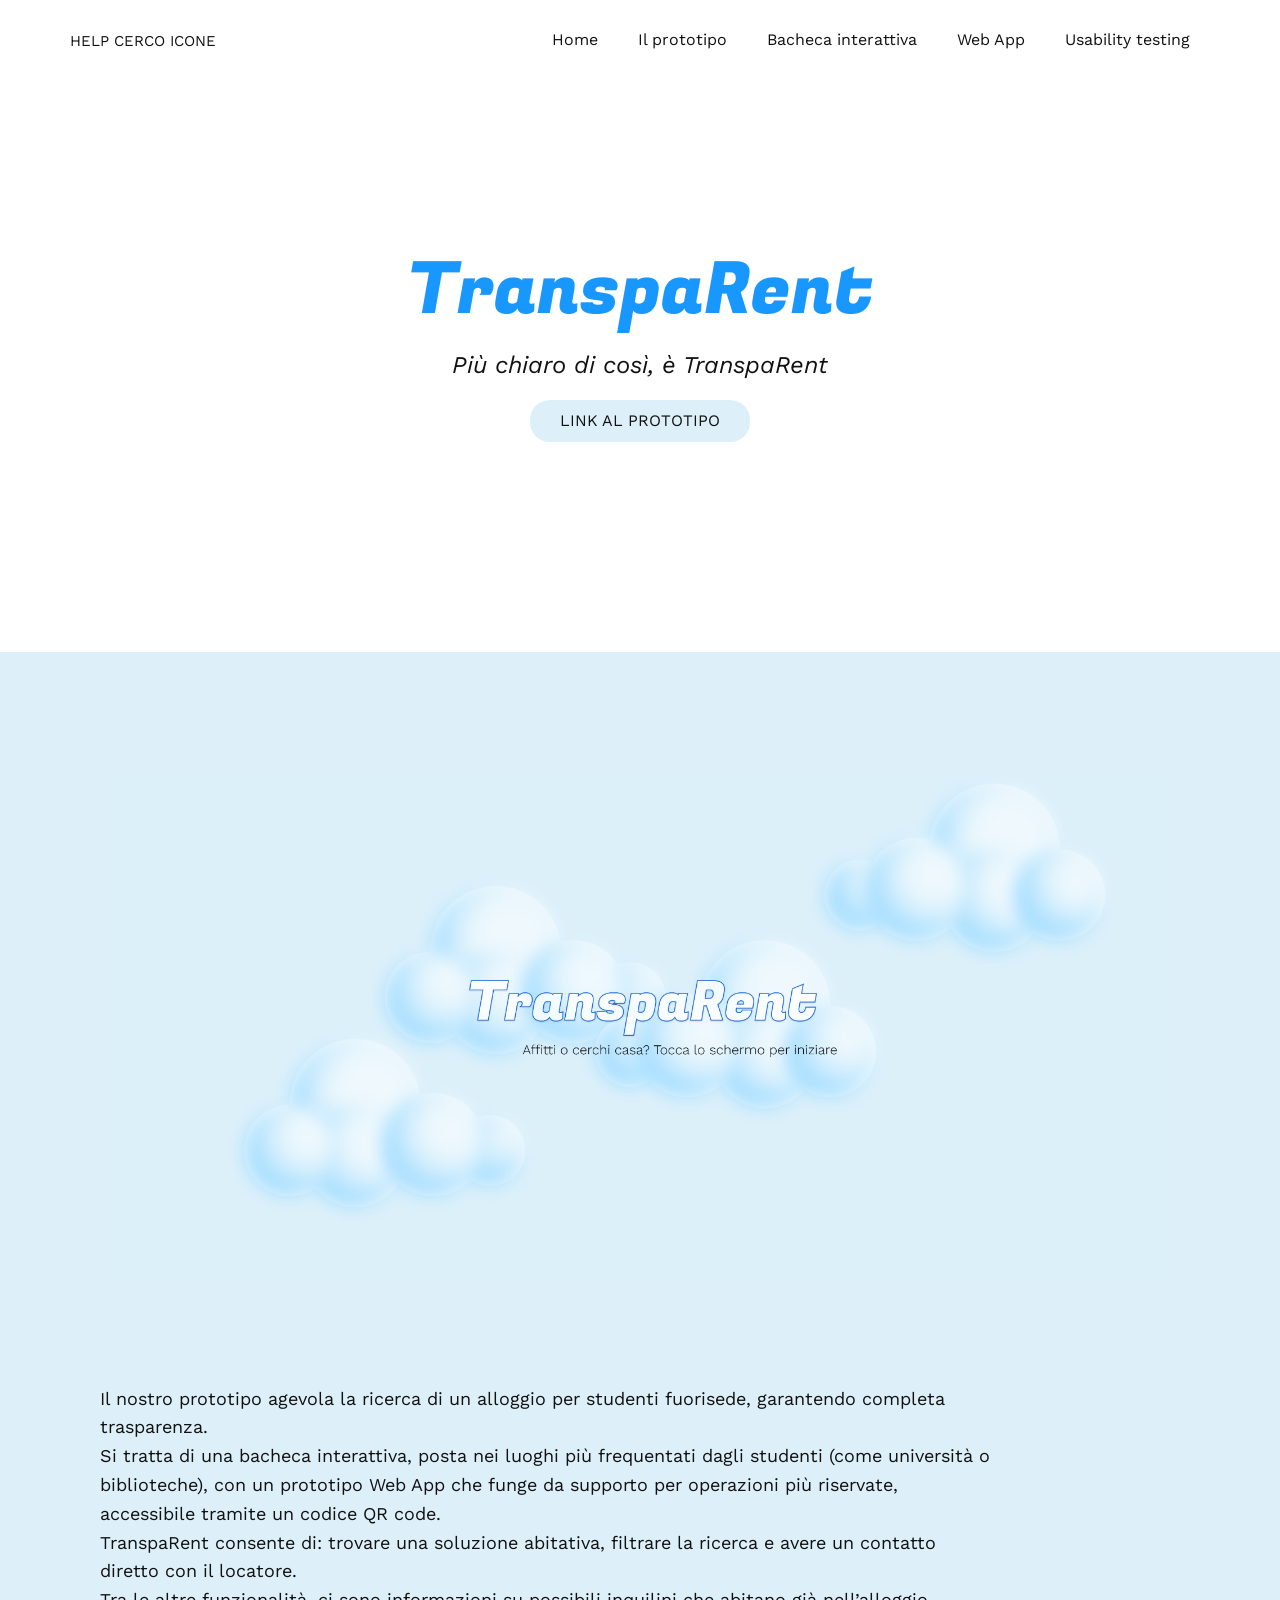
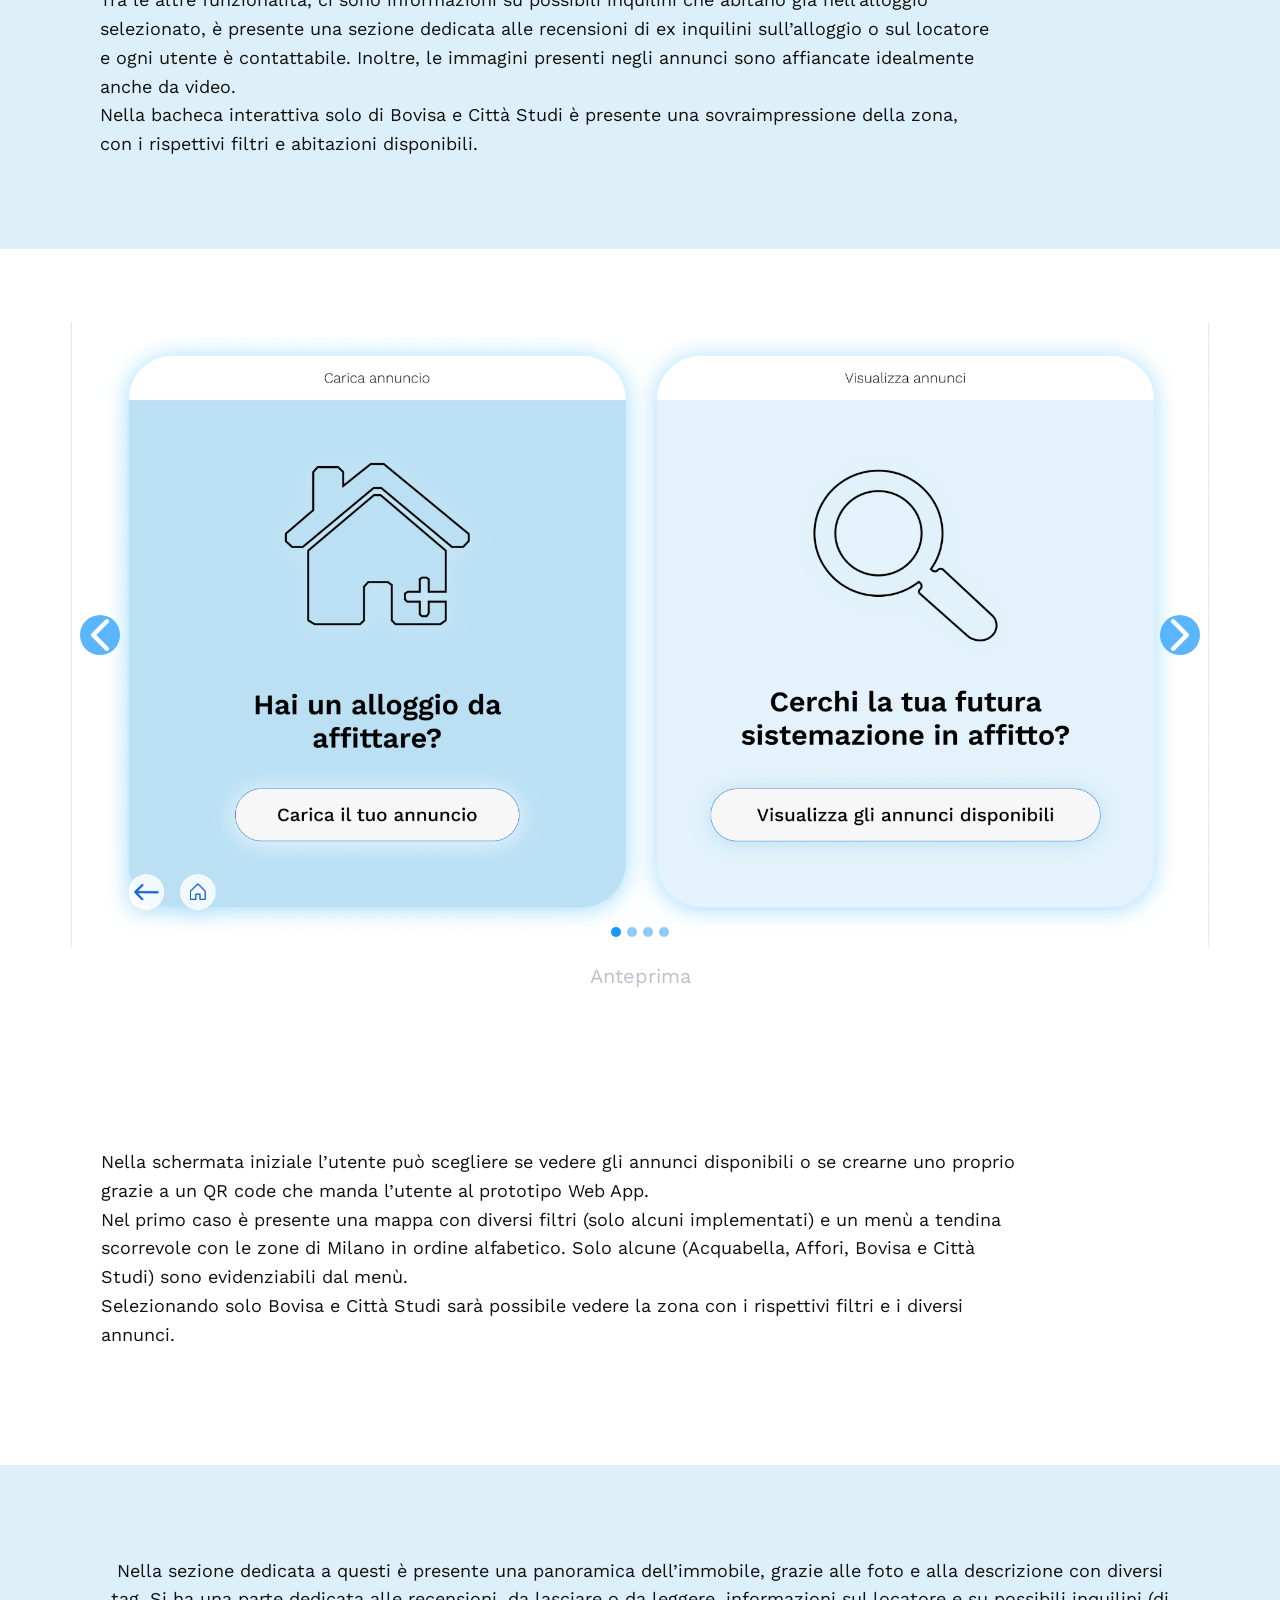
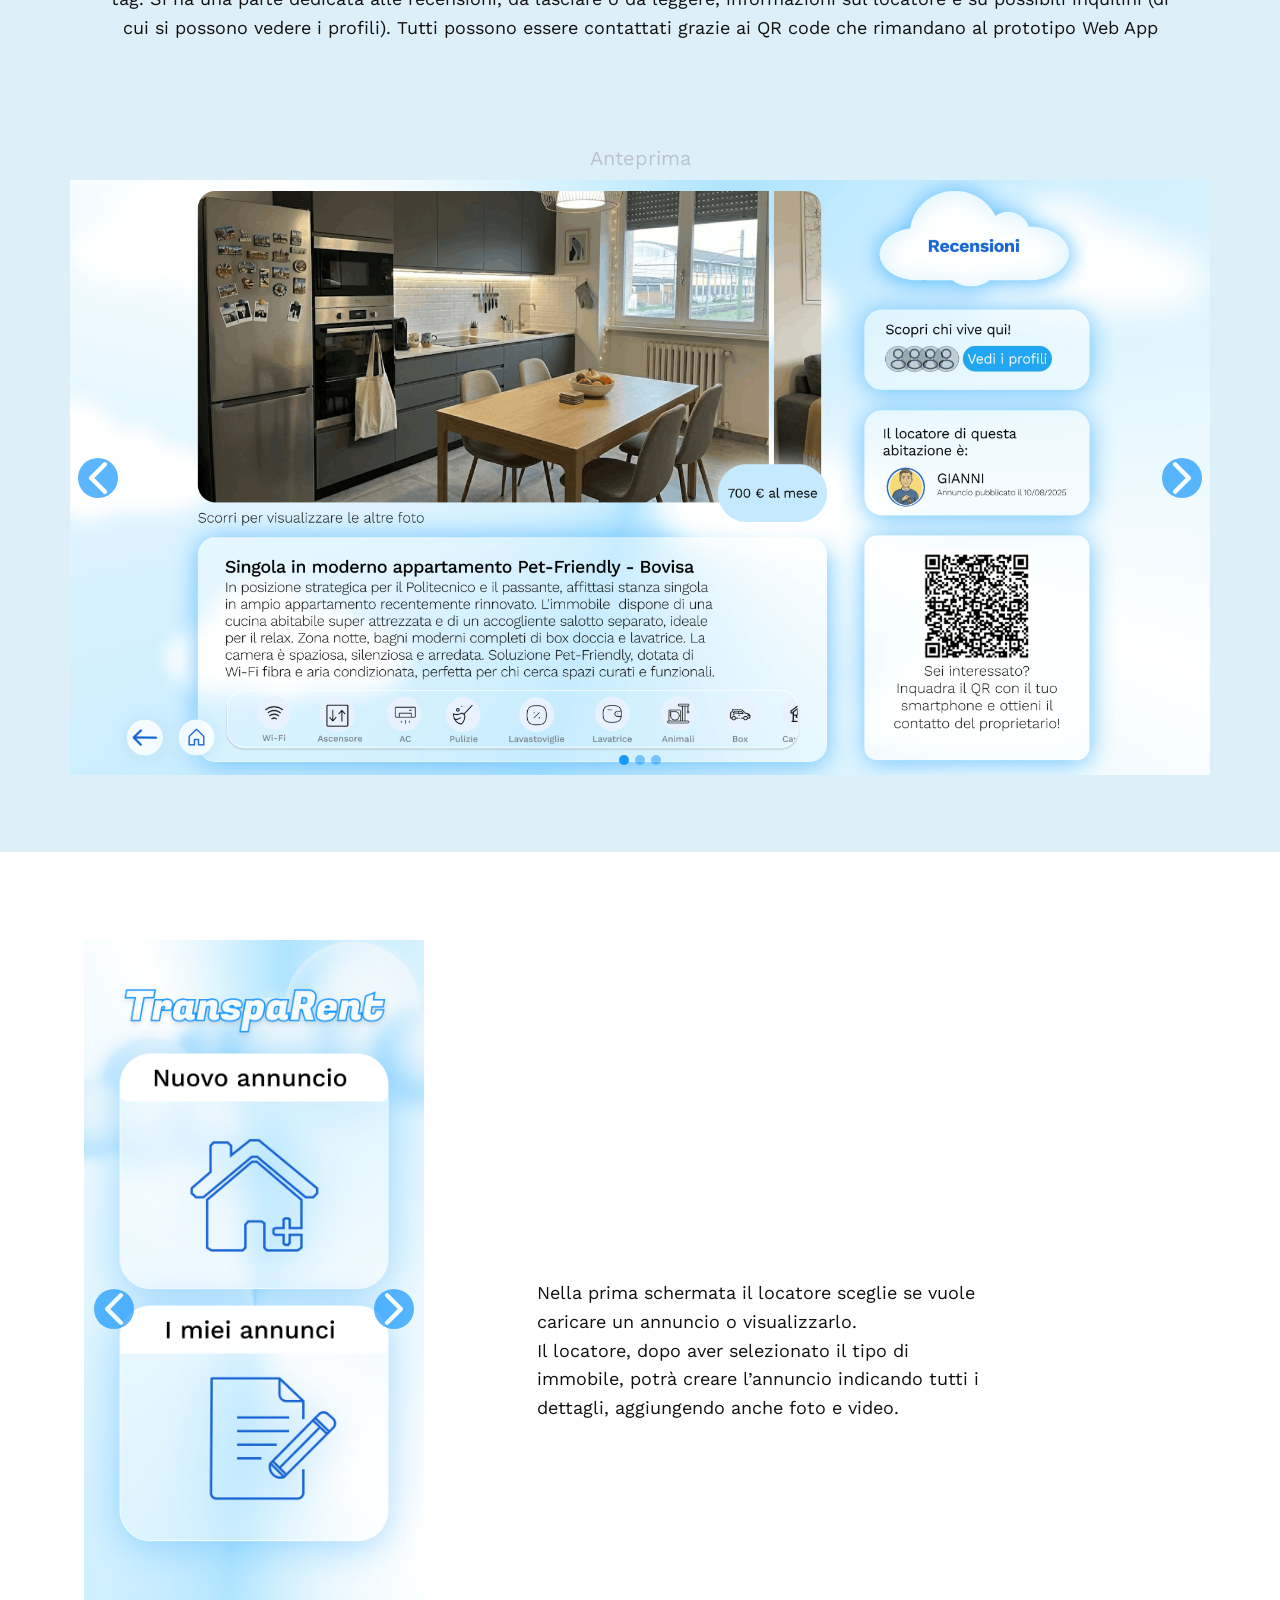
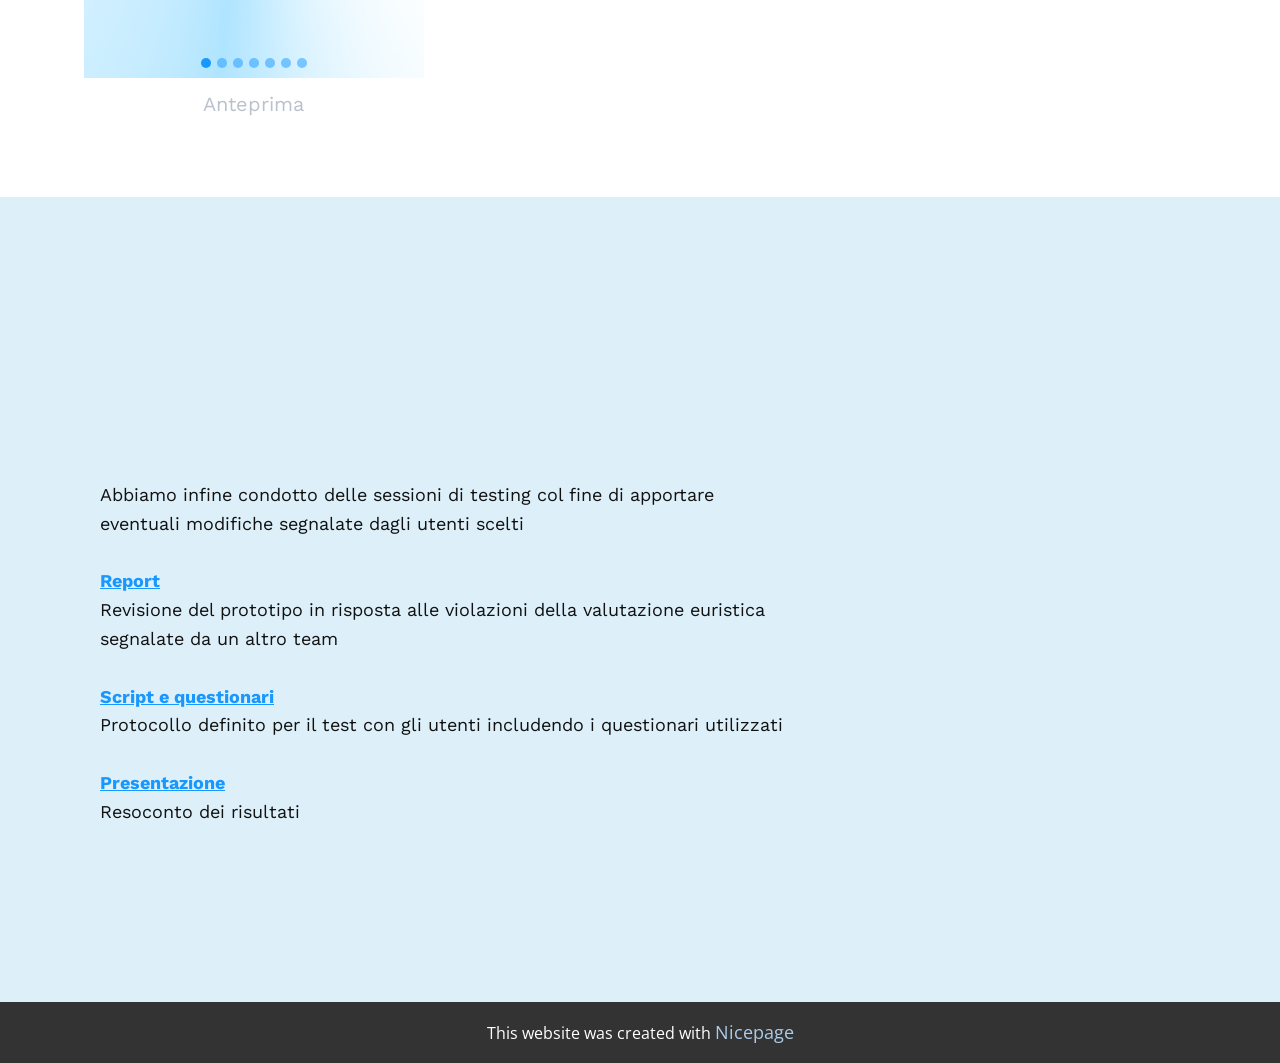
<file: docs/index.html>
<!DOCTYPE html>
<html style="font-size: 16px;" lang="it"><head>
    <meta name="viewport" content="width=device-width, initial-scale=1.0">
    <meta charset="utf-8">
    <meta name="keywords" content="lavori, Modellazione 3D, Design minimalista, Creazione di mockup, Sguardo universale, sottoscrivi">
    <meta name="description" content="">
    <title>TranspaRent</title>
    <link rel="stylesheet" href="nicepage.css" media="screen">
<link rel="stylesheet" href="index.css" media="screen">
    <script class="u-script" type="text/javascript" src="jquery.js" defer=""></script>
    <script class="u-script" type="text/javascript" src="nicepage.js" defer=""></script>
    <meta name="generator" content="Nicepage 8.1.15, nicepage.com">
    
    
    
    
    
    
    
    
    <link id="u-page-google-font" rel="stylesheet" href="https://fonts.googleapis.com/css2?display=swap&amp;family=Roboto:ital,wght@0,100;0,200;0,300;0,400;0,500;0,600;0,700;0,800;0,900;1,100;1,200;1,300;1,400;1,500;1,600;1,700;1,800;1,900&amp;family=Open+Sans:ital,wght@0,300;0,400;0,500;0,600;0,700;0,800;1,300;1,400;1,500;1,600;1,700;1,800&amp;family=Fugaz+One:wght@400&amp;family=Work+Sans:ital,wght@0,100;0,200;0,300;0,400;0,500;0,600;0,700;0,800;0,900;1,100;1,200;1,300;1,400;1,500;1,600;1,700;1,800;1,900">
    <script type="application/ld+json">{
		"@context": "http://schema.org",
		"@type": "Organization",
		"name": "WebSite6596746",
		"url": "/"
}</script>
    <meta name="theme-color" content="#478ac9">
    <meta property="og:title" content="TranspaRent">
    <meta property="og:type" content="website">
    <link rel="canonical" href="/">
  <meta data-intl-tel-input-cdn-path="intlTelInput/"></head>
  <body data-home-page="https://website6596746-2.nicepage.io/TranspaRent.html?version=8fd9baa8-0561-4793-5632-64b16de76fea" data-home-page-title="TranspaRent" data-path-to-root="./" data-include-products="false" class="u-body u-clearfix u-stick-footer u-xl-mode" data-lang="it"><header class="u-clearfix u-header u-header" id="header"><div class="u-clearfix u-sheet u-valign-middle-lg u-valign-middle-md u-valign-middle-sm u-valign-middle-xs u-sheet-1">
        <nav class="u-menu u-menu-one-level u-offcanvas u-menu-1" role="navigation" aria-label="Menu navigation">
          <div class="menu-collapse u-custom-font" style="font-size: 1rem; letter-spacing: 0px; font-family: &quot;Work Sans&quot;;">
            <a class="u-button-style u-custom-left-right-menu-spacing u-custom-padding-bottom u-custom-top-bottom-menu-spacing u-hamburger-link u-nav-link u-text-active-palette-1-base u-text-hover-palette-2-base" href="#" tabindex="-1" aria-label="Open menu" aria-controls="2deb">
              <svg class="u-svg-link" viewBox="0 0 24 24"><use xlink:href="#menu-hamburger"></use></svg>
              <svg class="u-svg-content" version="1.1" id="menu-hamburger" viewBox="0 0 16 16" x="0px" y="0px" xmlns:xlink="http://www.w3.org/1999/xlink" xmlns="http://www.w3.org/2000/svg"><g><rect y="1" width="16" height="2"></rect><rect y="7" width="16" height="2"></rect><rect y="13" width="16" height="2"></rect>
</g></svg>
            </a>
          </div>
          <div class="u-custom-menu u-nav-container">
            <ul class="u-custom-font u-nav u-unstyled u-nav-1" role="menubar"><li role="none" class="u-nav-item"><a tabindex="-1" role="menuitem" class="u-button-style u-nav-link u-text-active-palette-1-base u-text-hover-palette-2-base" href="./#sec-90e3" data-page-id="1838217487" aria-haspopup="true" style="padding: 10px 20px;">Home</a>
</li><li role="none" class="u-nav-item"><a tabindex="-1" role="menuitem" class="u-button-style u-nav-link u-text-active-palette-1-base u-text-hover-palette-2-base" href="./#sec-a655" data-page-id="1838217487" style="padding: 10px 20px;">Il prototipo</a>
</li><li role="none" class="u-nav-item"><a tabindex="-1" role="menuitem" class="u-button-style u-nav-link u-text-active-palette-1-base u-text-hover-palette-2-base" href="./#carousel_2666" data-page-id="1838217487" style="padding: 10px 20px;">Bacheca interattiva</a>
</li><li role="none" class="u-nav-item"><a tabindex="-1" role="menuitem" class="u-button-style u-nav-link u-text-active-palette-1-base u-text-hover-palette-2-base" href="./#carousel_36ff" data-page-id="1838217487" style="padding: 10px 20px;">Web App</a>
</li><li role="none" class="u-nav-item"><a tabindex="-1" role="menuitem" class="u-button-style u-nav-link u-text-active-palette-1-base u-text-hover-palette-2-base" href="./#sec-119b" data-page-id="1838217487" style="padding: 10px 20px;">Usability testing</a>
</li></ul>
          </div>
          <div class="u-custom-menu u-nav-container-collapse" id="2deb" role="region" aria-label="Menu panel">
            <div class="u-black u-container-style u-inner-container-layout u-opacity u-opacity-95 u-sidenav">
              <div class="u-inner-container-layout u-sidenav-overflow">
                <div class="u-menu-close" tabindex="-1" aria-label="Close menu"></div>
                <ul class="u-align-center u-nav u-popupmenu-items u-unstyled u-nav-2" role="menubar"><li role="none" class="u-nav-item"><a tabindex="-1" role="menuitem" class="u-button-style u-nav-link" href="./#sec-90e3" data-page-id="1838217487" aria-haspopup="true">Home</a>
</li><li role="none" class="u-nav-item"><a tabindex="-1" role="menuitem" class="u-button-style u-nav-link" href="./#sec-a655" data-page-id="1838217487">Il prototipo</a>
</li><li role="none" class="u-nav-item"><a tabindex="-1" role="menuitem" class="u-button-style u-nav-link" href="./#carousel_2666" data-page-id="1838217487">Bacheca interattiva</a>
</li><li role="none" class="u-nav-item"><a tabindex="-1" role="menuitem" class="u-button-style u-nav-link" href="./#carousel_36ff" data-page-id="1838217487">Web App</a>
</li><li role="none" class="u-nav-item"><a tabindex="-1" role="menuitem" class="u-button-style u-nav-link" href="./#sec-119b" data-page-id="1838217487">Usability testing</a>
</li></ul>
              </div>
            </div>
            <div class="u-black u-menu-overlay u-opacity u-opacity-70"></div>
          </div>
        </nav>
        <h2 class="u-align-center u-custom-font u-subtitle u-text u-text-default u-text-1">help cerco icone</h2>
      </div></header>
    <section class="u-clearfix u-section-1" id="sec-90e3">
      <div class="u-clearfix u-sheet u-valign-top-lg u-valign-top-md u-valign-top-sm u-sheet-1">
        <h1 class="u-align-center u-custom-font u-text u-text-custom-color-1 u-text-default u-text-1" data-animation-name="customAnimationIn" data-animation-duration="1500" data-animation-delay="0">TranspaRent </h1>
        <h3 class="u-align-center u-custom-font u-text u-text-default u-text-2">Più chiaro di così, è Tran<span style="font-style: italic;"></span>spaRent<br style="">
        </h3>
        <a href="https://www.figma.com/proto/wdgshOoXJNNR5etVcqwugZ/Prototipo-high?node-id=15-206&amp;p=f&amp;t=d7duZAzD6y4zZXwr-0&amp;scaling=scale-down&amp;content-scaling=fixed&amp;page-id=0%3A1" class="u-border-hover-grey-60 u-border-none u-btn u-btn-round u-button-style u-custom-color-2 u-custom-font u-radius u-btn-1" title="LINK AL PROTOTIPO" target="_blank">LINK AL PROTOTIPO</a>
      </div>
    </section>
    <section class="u-clearfix u-color-var u-section-2" id="sec-a655">
      <div class="u-clearfix u-sheet u-valign-middle-lg u-valign-middle-xl u-valign-middle-xs u-sheet-1">
        <div class="data-layout-selected u-clearfix u-expanded-width u-layout-wrap u-layout-wrap-1">
          <div class="u-layout">
            <div class="u-layout-row">
              <div class="u-container-style u-layout-cell u-size-60 u-layout-cell-1">
                <div class="u-container-layout u-valign-bottom-xl u-valign-middle-md u-valign-middle-sm u-valign-middle-xs u-container-layout-1">
                  <img class="u-expanded-width u-image u-image-default u-image-1" src="images/Schermatainiziale.png" alt="" data-image-width="1920" data-image-height="964">
                  <h2 class="u-custom-font u-text u-text-custom-color-1 u-text-default u-text-1" data-animation-name="customAnimationIn" data-animation-duration="1000" data-animation-delay="0" data-animation-direction=""> Il prototipo</h2>
                  <p class="u-custom-font u-text u-text-2"> Il nostro prototipo agevola la ricerca di un alloggio per studenti fuorisede, garantendo completa trasparenza. <br>Si tratta di una bacheca interattiva, posta nei luoghi più frequentati dagli studenti (come università o biblioteche), con un prototipo Web App che funge da supporto per operazioni più riservate, accessibile tramite un codice QR code. <br>TranspaRent consente di: trovare una soluzione abitativa, filtrare la ricerca e avere un contatto diretto con il locatore.<br>Tra le altre funzionalità, ci sono informazioni su possibili inquilini che abitano già nell’alloggio selezionato, è presente una sezione dedicata alle recensioni di ex inquilini sull’alloggio o sul locatore e ogni utente è contattabile. Inoltre, le immagini presenti negli annunci sono affiancate idealmente anche da video. <br>Nella bacheca interattiva solo di Bovisa e Città Studi è presente una sovraimpressione della zona, con i rispettivi filtri e abitazioni disponibili.&nbsp;<br>
                  </p>
                </div>
              </div>
            </div>
          </div>
        </div>
      </div>
    </section>
    <section class="u-clearfix u-section-3" id="carousel_2666">
      <div class="u-clearfix u-sheet u-sheet-1">
        <div class="data-layout-selected u-clearfix u-expanded-width u-layout-wrap u-layout-wrap-1">
          <div class="u-gutter-0 u-layout" style="">
            <div class="u-layout-col" style="">
              <div class="u-container-style u-layout-cell u-shape-rectangle u-size-60 u-layout-cell-1">
                <div class="u-container-layout u-valign-bottom-lg u-container-layout-1">
                  <div class="u-carousel u-carousel-left u-expanded-width u-gallery u-gallery-slider u-layout-carousel u-lightbox u-no-transition u-show-text-on-hover u-gallery-1" data-interval="5000" data-u-ride="carousel" id="carousel-7ebe" data-pause="hover">
                    <ol class="u-absolute-hcenter u-carousel-indicators u-carousel-indicators-1">
                      <li data-u-target="#carousel-7ebe" data-u-slide-to="0" class="u-active u-custom-color-1 u-shape-circle" style="width: 10px; height: 10px; background-image: none;"></li>
                      <li data-u-target="#carousel-7ebe" data-u-slide-to="1" class="u-custom-color-1 u-shape-circle" style="width: 10px; height: 10px; background-image: none;"></li>
                      <li data-u-target="#carousel-7ebe" data-u-slide-to="2" class="u-custom-color-1 u-shape-circle" style="width: 10px; height: 10px; background-image: none;"></li>
                      <li data-u-target="#carousel-7ebe" data-u-slide-to="3" class="u-custom-color-1 u-shape-circle" style="width: 10px; height: 10px; background-image: none;"></li>
                    </ol>
                    <div class="u-carousel-inner u-gallery-inner u-gallery-inner-1" role="listbox">
                      <div class="u-active u-carousel-item u-effect-slide-left u-gallery-item u-carousel-item-1">
                        <div class="u-back-slide" data-image-width="5136" data-image-height="2896">
                          <img class="u-back-image u-expanded" src="images/image9.png">
                        </div>
                        <div class="u-align-center u-container-layout-disabled u-over-slide u-shading u-valign-bottom u-over-slide-1"></div>
                      </div>
                      <div class="u-carousel-item u-effect-slide-left u-gallery-item u-carousel-item-2">
                        <div class="u-back-slide" data-image-width="5120" data-image-height="2880">
                          <img class="u-back-image u-expanded" src="images/85b7a700-7dc1-4297-aa25-5d23b8234fd81.png">
                        </div>
                        <div class="u-align-center u-container-layout-disabled u-over-slide u-shading u-valign-bottom u-over-slide-2"></div>
                      </div>
                      <div class="u-carousel-item u-effect-slide-left u-gallery-item u-carousel-item-3" data-image-width="852" data-image-height="475">
                        <div class="u-back-slide">
                          <img class="u-back-image u-expanded" src="images/67529780-f761-412b-9e9e-9b341187d9fd.png">
                        </div>
                        <div class="u-align-center u-over-slide u-shading u-valign-bottom u-over-slide-3"></div>
                        <style data-mode="XL" data-visited="true"></style>
                        <style data-mode="LG"></style>
                        <style data-mode="MD"></style>
                        <style data-mode="SM"></style>
                        <style data-mode="XS"></style>
                      </div>
                      <div class="u-carousel-item u-effect-slide-left u-gallery-item u-carousel-item-4" data-image-width="1920" data-image-height="1080">
                        <div class="u-back-slide" data-image-width="5120" data-image-height="2880">
                          <img class="u-back-image u-expanded" src="images/7dc27c46-7eb2-40cb-85c3-6442abc93b09.png">
                        </div>
                        <div class="u-align-center u-container-layout-disabled u-over-slide u-shading u-valign-bottom u-over-slide-4"></div>
                        <style data-mode="XL" data-visited="true"></style>
                        <style data-mode="LG" data-visited="true"></style>
                        <style data-mode="MD" data-visited="true"></style>
                        <style data-mode="SM"></style>
                        <style data-mode="XS" data-visited="true"></style>
                      </div>
                    </div>
                    <a class="u-absolute-vcenter u-carousel-control u-carousel-control-prev u-custom-color-1 u-icon-circle u-opacity u-opacity-70 u-spacing-10 u-text-white u-carousel-control-1" href="#carousel-7ebe" role="button" data-u-slide="prev"><span aria-hidden="true">
                        <svg viewBox="0 0 451.847 451.847"><path d="M97.141,225.92c0-8.095,3.091-16.192,9.259-22.366L300.689,9.27c12.359-12.359,32.397-12.359,44.751,0
c12.354,12.354,12.354,32.388,0,44.748L173.525,225.92l171.903,171.909c12.354,12.354,12.354,32.391,0,44.744
c-12.354,12.365-32.386,12.365-44.745,0l-194.29-194.281C100.226,242.115,97.141,234.018,97.141,225.92z"></path></svg></span><span class="sr-only">
                        <svg viewBox="0 0 451.847 451.847"><path d="M97.141,225.92c0-8.095,3.091-16.192,9.259-22.366L300.689,9.27c12.359-12.359,32.397-12.359,44.751,0
c12.354,12.354,12.354,32.388,0,44.748L173.525,225.92l171.903,171.909c12.354,12.354,12.354,32.391,0,44.744
c-12.354,12.365-32.386,12.365-44.745,0l-194.29-194.281C100.226,242.115,97.141,234.018,97.141,225.92z"></path></svg></span>
                    </a>
                    <a class="u-absolute-vcenter u-carousel-control u-carousel-control-next u-custom-color-1 u-icon-circle u-opacity u-opacity-70 u-spacing-10 u-text-white u-carousel-control-2" href="#carousel-7ebe" role="button" data-u-slide="next"><span aria-hidden="true">
                        <svg viewBox="0 0 451.846 451.847"><path d="M345.441,248.292L151.154,442.573c-12.359,12.365-32.397,12.365-44.75,0c-12.354-12.354-12.354-32.391,0-44.744
L278.318,225.92L106.409,54.017c-12.354-12.359-12.354-32.394,0-44.748c12.354-12.359,32.391-12.359,44.75,0l194.287,194.284
c6.177,6.18,9.262,14.271,9.262,22.366C354.708,234.018,351.617,242.115,345.441,248.292z"></path></svg></span><span class="sr-only">
                        <svg viewBox="0 0 451.846 451.847"><path d="M345.441,248.292L151.154,442.573c-12.359,12.365-32.397,12.365-44.75,0c-12.354-12.354-12.354-32.391,0-44.744
L278.318,225.92L106.409,54.017c-12.354-12.359-12.354-32.394,0-44.748c12.354-12.359,32.391-12.359,44.75,0l194.287,194.284
c6.177,6.18,9.262,14.271,9.262,22.366C354.708,234.018,351.617,242.115,345.441,248.292z"></path></svg></span>
                    </a>
                  </div>
                </div>
              </div>
            </div>
          </div>
        </div>
        <h2 class="u-custom-font u-subtitle u-text u-text-default u-text-palette-5-base u-text-1">Anteprima </h2>
        <h2 class="u-align-left u-custom-font u-text u-text-custom-color-1 u-text-default-lg u-text-default-md u-text-default-sm u-text-default-xl u-text-2" data-animation-name="customAnimationIn" data-animation-duration="2000" data-animation-delay="0"> Bacheca inter​a​​ttiva</h2>
        <p class="u-align-left u-custom-font u-text u-text-3"> Nella schermata iniziale l’utente può scegliere se vedere gli annunci disponibili o se crearne uno proprio grazie a un QR code che manda l’utente al prototipo Web App. <br>Nel primo caso è presente una mappa con diversi filtri (solo alcuni implementati) e un menù a tendina scorrevole con le zone di Milano in ordine alfabetico. Solo alcune (Acquabella, Affori, Bovisa e Città Studi) sono evidenziabili dal menù. <br>Selezionando solo Bovisa e Città Studi sarà possibile vedere la zona con i rispettivi filtri e i diversi annunci.&nbsp;<br>
        </p>
      </div>
    </section>
    <section class="u-clearfix u-custom-color-2 u-section-4" id="carousel_c6d3">
      <div class="u-clearfix u-sheet u-valign-middle-md u-sheet-1">
        <div class="data-layout-selected u-clearfix u-expanded-width u-layout-wrap u-layout-wrap-1">
          <div class="u-gutter-0 u-layout">
            <div class="u-layout-col">
              <div class="u-container-style u-layout-cell u-shape-rectangle u-size-60 u-layout-cell-1">
                <div class="u-container-layout u-valign-bottom-md u-valign-bottom-xl u-valign-top-xs u-container-layout-1">
                  <p class="u-align-center u-custom-font u-text u-text-1"> Nella sezione dedicata a questi è presente una panoramica dell’immobile, grazie alle foto e alla descrizione con diversi tag. Si ha una parte dedicata alle recensioni, da lasciare o da leggere, informazioni sul locatore e su possibili inquilini (di cui si possono vedere i profili). Tutti possono essere contattati grazie ai QR code che rimandano al prototipo Web App</p>
                  <h2 class="u-custom-font u-subtitle u-text u-text-default-xl u-text-palette-5-base u-text-2">Anteprima </h2>
                  <div class="u-carousel u-expanded-width u-gallery u-gallery-slider u-layout-carousel u-lightbox u-no-transition u-show-text-on-hover u-gallery-1" data-interval="5000" data-u-ride="carousel" id="carousel-ad40">
                    <ol class="u-absolute-hcenter u-carousel-indicators u-carousel-indicators-1">
                      <li data-u-target="#carousel-ad40" data-u-slide-to="0" class="u-active u-custom-color-1 u-shape-circle" style="width: 10px; height: 10px;"></li>
                      <li data-u-target="#carousel-ad40" data-u-slide-to="1" class="u-custom-color-1 u-shape-circle" style="width: 10px; height: 10px;"></li>
                      <li data-u-target="#carousel-ad40" data-u-slide-to="2" class="u-custom-color-1 u-shape-circle" style="width: 10px; height: 10px;"></li>
                    </ol>
                    <div class="u-carousel-inner u-gallery-inner u-gallery-inner-1" role="listbox">
                      <div class="u-active u-carousel-item u-effect-fade u-gallery-item u-carousel-item-1">
                        <div class="u-back-slide" data-image-width="5120" data-image-height="2880">
                          <img class="u-back-image u-expanded" src="images/14148253-36ec-4dcd-a15f-167c034a0b0f.png">
                        </div>
                        <div class="u-align-center u-over-slide u-shading u-valign-bottom u-over-slide-1"></div>
                      </div>
                      <div class="u-carousel-item u-effect-fade u-gallery-item u-carousel-item-2" data-image-width="1920" data-image-height="1080">
                        <div class="u-back-slide" data-image-width="5120" data-image-height="2880">
                          <img class="u-back-image u-expanded" src="images/aadc697b-9b2e-47d0-b85e-6f1046089417.png">
                        </div>
                        <div class="u-align-center u-over-slide u-shading u-valign-bottom u-over-slide-2"></div>
                        <style data-mode="XL" data-visited="true"></style>
                        <style data-mode="LG" data-visited="true"></style>
                        <style data-mode="MD" data-visited="true"></style>
                        <style data-mode="SM" data-visited="true"></style>
                        <style data-mode="XS" data-visited="true"></style>
                      </div>
                      <div class="u-carousel-item u-effect-fade u-gallery-item u-carousel-item-3">
                        <div class="u-back-slide" data-image-width="5120" data-image-height="2880">
                          <img class="u-back-image u-expanded" src="images/5a013624-7774-4ab6-806c-aaf9547b67fb.png">
                        </div>
                        <div class="u-align-center u-over-slide u-shading u-valign-bottom u-over-slide-3"></div>
                      </div>
                    </div>
                    <a class="u-absolute-vcenter u-carousel-control u-carousel-control-prev u-custom-color-1 u-icon-circle u-opacity u-opacity-70 u-spacing-10 u-text-white u-carousel-control-1" href="#carousel-ad40" role="button" data-u-slide="prev"><span aria-hidden="true">
                        <svg viewBox="0 0 451.847 451.847"><path d="M97.141,225.92c0-8.095,3.091-16.192,9.259-22.366L300.689,9.27c12.359-12.359,32.397-12.359,44.751,0
c12.354,12.354,12.354,32.388,0,44.748L173.525,225.92l171.903,171.909c12.354,12.354,12.354,32.391,0,44.744
c-12.354,12.365-32.386,12.365-44.745,0l-194.29-194.281C100.226,242.115,97.141,234.018,97.141,225.92z"></path></svg></span><span class="sr-only">
                        <svg viewBox="0 0 451.847 451.847"><path d="M97.141,225.92c0-8.095,3.091-16.192,9.259-22.366L300.689,9.27c12.359-12.359,32.397-12.359,44.751,0
c12.354,12.354,12.354,32.388,0,44.748L173.525,225.92l171.903,171.909c12.354,12.354,12.354,32.391,0,44.744
c-12.354,12.365-32.386,12.365-44.745,0l-194.29-194.281C100.226,242.115,97.141,234.018,97.141,225.92z"></path></svg></span>
                    </a>
                    <a class="u-absolute-vcenter u-carousel-control u-carousel-control-next u-custom-color-1 u-icon-circle u-opacity u-opacity-70 u-spacing-10 u-text-white u-carousel-control-2" href="#carousel-ad40" role="button" data-u-slide="next"><span aria-hidden="true">
                        <svg viewBox="0 0 451.846 451.847"><path d="M345.441,248.292L151.154,442.573c-12.359,12.365-32.397,12.365-44.75,0c-12.354-12.354-12.354-32.391,0-44.744
L278.318,225.92L106.409,54.017c-12.354-12.359-12.354-32.394,0-44.748c12.354-12.359,32.391-12.359,44.75,0l194.287,194.284
c6.177,6.18,9.262,14.271,9.262,22.366C354.708,234.018,351.617,242.115,345.441,248.292z"></path></svg></span><span class="sr-only">
                        <svg viewBox="0 0 451.846 451.847"><path d="M345.441,248.292L151.154,442.573c-12.359,12.365-32.397,12.365-44.75,0c-12.354-12.354-12.354-32.391,0-44.744
L278.318,225.92L106.409,54.017c-12.354-12.359-12.354-32.394,0-44.748c12.354-12.359,32.391-12.359,44.75,0l194.287,194.284
c6.177,6.18,9.262,14.271,9.262,22.366C354.708,234.018,351.617,242.115,345.441,248.292z"></path></svg></span>
                    </a>
                  </div>
                </div>
              </div>
            </div>
          </div>
        </div>
      </div>
    </section>
    <section class="u-clearfix u-section-5" id="carousel_36ff">
      <div class="u-clearfix u-sheet u-sheet-1">
        <div class="data-layout-selected u-clearfix u-expanded-width-lg u-expanded-width-sm u-expanded-width-xl u-expanded-width-xs u-layout-wrap u-layout-wrap-1">
          <div class="u-layout">
            <div class="u-layout-row">
              <div class="u-container-style u-layout-cell u-size-20 u-layout-cell-1">
                <div class="u-container-layout u-valign-bottom-lg u-valign-top-xs u-container-layout-1">
                  <h2 class="u-custom-font u-subtitle u-text u-text-default u-text-palette-5-base u-text-1">Anteprima </h2>
                </div>
              </div>
              <div class="u-container-style u-layout-cell u-size-40 u-layout-cell-2">
                <div class="u-container-layout u-container-layout-2">
                  <h2 class="u-align-left u-custom-font u-text u-text-custom-color-1 u-text-default-xl u-text-2" data-animation-name="customAnimationIn" data-animation-duration="2000" data-animation-delay="0">Web App </h2>
                  <p class="u-align-left u-custom-font u-text u-text-3"> Nella prima schermata il locatore sceglie se vuole caricare un annuncio o visualizzarlo. <br>Il locatore, dopo aver selezionato il tipo di immobile, potrà creare l’annuncio indicando tutti i dettagli, aggiungendo anche foto e video.<br>
                  </p>
                </div>
              </div>
            </div>
          </div>
        </div>
        <div class="custom-expanded u-carousel u-gallery u-gallery-slider u-layout-carousel u-lightbox u-no-transition u-show-text-on-hover u-gallery-1" data-interval="5000" data-u-ride="carousel" id="carousel-1925">
          <ol class="u-absolute-hcenter u-carousel-indicators u-carousel-indicators-1">
            <li data-u-target="#carousel-1925" data-u-slide-to="0" class="u-active u-custom-color-1 u-shape-circle" style="width: 10px; height: 10px;"></li>
            <li data-u-target="#carousel-1925" data-u-slide-to="1" class="u-custom-color-1 u-shape-circle" style="width: 10px; height: 10px;"></li>
            <li data-u-target="#carousel-1925" data-u-slide-to="2" class="u-custom-color-1 u-shape-circle" style="width: 10px; height: 10px;"></li>
            <li data-u-target="#carousel-1925" data-u-slide-to="3" class="u-custom-color-1 u-shape-circle" style="width: 10px; height: 10px;"></li>
            <li data-u-target="#carousel-1925" data-u-slide-to="4" class="u-custom-color-1 u-shape-circle" style="width: 10px; height: 10px;"></li>
            <li data-u-target="#carousel-1925" data-u-slide-to="5" class="u-custom-color-1 u-shape-circle" style="width: 10px; height: 10px;"></li>
            <li data-u-target="#carousel-1925" data-u-slide-to="6" class="u-custom-color-1 u-shape-circle" style="width: 10px; height: 10px;"></li>
          </ol>
          <div class="u-carousel-inner u-gallery-inner u-gallery-inner-1" role="listbox">
            <div class="u-active u-carousel-item u-effect-fade u-gallery-item u-carousel-item-1">
              <div class="u-back-slide" data-image-width="786" data-image-height="1704">
                <img class="u-back-image u-expanded" src="images/7e14dc70-dc03-446e-82f5-58f47d8c14bc.png">
              </div>
              <div class="u-align-center u-over-slide u-shading u-valign-bottom u-over-slide-1"></div>
            </div>
            <div class="u-carousel-item u-effect-fade u-gallery-item u-carousel-item-2" data-image-width="786" data-image-height="1704">
              <div class="u-back-slide" data-image-width="786" data-image-height="1704">
                <img class="u-back-image u-expanded" src="images/0c75f48c-43f3-4d1a-a942-57ab9d9fe6a2.png">
              </div>
              <div class="u-align-center u-over-slide u-shading u-valign-bottom u-over-slide-2"></div>
              <style data-mode="XL"></style>
              <style data-mode="LG"></style>
              <style data-mode="MD"></style>
              <style data-mode="SM"></style>
              <style data-mode="XS"></style>
            </div>
            <div class="u-carousel-item u-effect-fade u-gallery-item u-carousel-item-3" data-image-width="786" data-image-height="2700">
              <div class="u-back-slide" data-image-width="786" data-image-height="2242">
                <img class="u-back-image u-expanded" src="images/329ccd59-0964-4713-9e42-409b2c518131.png">
              </div>
              <div class="u-align-center u-over-slide u-shading u-valign-bottom u-over-slide-3"></div>
              <style data-mode="XL"></style>
              <style data-mode="LG" data-visited="true"></style>
              <style data-mode="MD" data-visited="true"></style>
              <style data-mode="SM" data-visited="true"></style>
              <style data-mode="XS" data-visited="true"></style>
            </div>
            <div class="u-carousel-item u-effect-fade u-gallery-item u-carousel-item-4" data-image-width="786" data-image-height="1704">
              <div class="u-back-slide" data-image-width="786" data-image-height="1704">
                <img class="u-back-image u-expanded" src="images/1c3c5167-8f4f-40b8-844d-4116aa997227.png">
              </div>
              <div class="u-align-center u-over-slide u-shading u-valign-bottom u-over-slide-4"></div>
              <style data-mode="XL"></style>
              <style data-mode="LG" data-visited="true"></style>
              <style data-mode="MD" data-visited="true"></style>
              <style data-mode="SM" data-visited="true"></style>
              <style data-mode="XS" data-visited="true"></style>
            </div>
            <div class="u-carousel-item u-effect-fade u-gallery-item u-carousel-item-5" data-image-width="786" data-image-height="1704">
              <div class="u-back-slide">
                <img class="u-back-image u-expanded" src="images/0f5061bf-565c-439c-a4ae-7267f10a944f.png">
              </div>
              <div class="u-align-center u-over-slide u-shading u-valign-bottom u-over-slide-5"></div>
              <style data-mode="XL"></style>
              <style data-mode="LG"></style>
              <style data-mode="MD"></style>
              <style data-mode="SM"></style>
              <style data-mode="XS"></style>
            </div>
            <div class="u-carousel-item u-effect-fade u-gallery-item u-carousel-item-6" data-image-width="786" data-image-height="1704">
              <div class="u-back-slide">
                <img class="u-back-image u-expanded" src="images/8ed63581-a8e6-429f-82a7-c533ecfa514e.png">
              </div>
              <div class="u-align-center u-over-slide u-shading u-valign-bottom u-over-slide-6"></div>
              <style data-mode="XL"></style>
              <style data-mode="LG"></style>
              <style data-mode="MD"></style>
              <style data-mode="SM"></style>
              <style data-mode="XS"></style>
            </div>
            <div class="u-carousel-item u-effect-fade u-gallery-item u-carousel-item-7" data-image-width="786" data-image-height="1706">
              <div class="u-back-slide">
                <img class="u-back-image u-expanded" src="images/3937a5a7-4747-4e3d-bea3-52fde821496b.png">
              </div>
              <div class="u-align-center u-over-slide u-shading u-valign-bottom u-over-slide-7"></div>
              <style data-mode="XL"></style>
              <style data-mode="LG"></style>
              <style data-mode="MD"></style>
              <style data-mode="SM"></style>
              <style data-mode="XS"></style>
            </div>
          </div>
          <a class="u-absolute-vcenter u-carousel-control u-carousel-control-prev u-custom-color-1 u-icon-circle u-opacity u-opacity-70 u-spacing-10 u-text-white u-carousel-control-1" href="#carousel-1925" role="button" data-u-slide="prev"><span aria-hidden="true">
              <svg viewBox="0 0 451.847 451.847"><path d="M97.141,225.92c0-8.095,3.091-16.192,9.259-22.366L300.689,9.27c12.359-12.359,32.397-12.359,44.751,0
c12.354,12.354,12.354,32.388,0,44.748L173.525,225.92l171.903,171.909c12.354,12.354,12.354,32.391,0,44.744
c-12.354,12.365-32.386,12.365-44.745,0l-194.29-194.281C100.226,242.115,97.141,234.018,97.141,225.92z"></path></svg></span><span class="sr-only">
              <svg viewBox="0 0 451.847 451.847"><path d="M97.141,225.92c0-8.095,3.091-16.192,9.259-22.366L300.689,9.27c12.359-12.359,32.397-12.359,44.751,0
c12.354,12.354,12.354,32.388,0,44.748L173.525,225.92l171.903,171.909c12.354,12.354,12.354,32.391,0,44.744
c-12.354,12.365-32.386,12.365-44.745,0l-194.29-194.281C100.226,242.115,97.141,234.018,97.141,225.92z"></path></svg></span>
          </a>
          <a class="u-absolute-vcenter u-carousel-control u-carousel-control-next u-custom-color-1 u-icon-circle u-opacity u-opacity-70 u-spacing-10 u-text-white u-carousel-control-2" href="#carousel-1925" role="button" data-u-slide="next"><span aria-hidden="true">
              <svg viewBox="0 0 451.846 451.847"><path d="M345.441,248.292L151.154,442.573c-12.359,12.365-32.397,12.365-44.75,0c-12.354-12.354-12.354-32.391,0-44.744
L278.318,225.92L106.409,54.017c-12.354-12.359-12.354-32.394,0-44.748c12.354-12.359,32.391-12.359,44.75,0l194.287,194.284
c6.177,6.18,9.262,14.271,9.262,22.366C354.708,234.018,351.617,242.115,345.441,248.292z"></path></svg></span><span class="sr-only">
              <svg viewBox="0 0 451.846 451.847"><path d="M345.441,248.292L151.154,442.573c-12.359,12.365-32.397,12.365-44.75,0c-12.354-12.354-12.354-32.391,0-44.744
L278.318,225.92L106.409,54.017c-12.354-12.359-12.354-32.394,0-44.748c12.354-12.359,32.391-12.359,44.75,0l194.287,194.284
c6.177,6.18,9.262,14.271,9.262,22.366C354.708,234.018,351.617,242.115,345.441,248.292z"></path></svg></span>
          </a>
        </div>
      </div>
    </section>
    <section class="u-clearfix u-color-var u-section-6" id="sec-119b">
      <div class="u-clearfix u-sheet u-valign-middle-lg u-valign-middle-md u-valign-middle-xl u-sheet-1">
        <div class="data-layout-selected u-clearfix u-expanded-width u-layout-wrap u-layout-wrap-1">
          <div class="u-layout">
            <div class="u-layout-row">
              <div class="u-container-style u-layout-cell u-size-60 u-layout-cell-1">
                <div class="u-container-layout u-valign-middle-xs u-container-layout-1">
                  <h2 class="u-custom-font u-text u-text-custom-color-1 u-text-default u-text-1" data-animation-name="customAnimationIn" data-animation-duration="1000" data-animation-delay="0" data-animation-direction=""> Usability testing</h2>
                  <p class="u-custom-font u-text u-text-2">Abbiamo infine condotto delle sessioni di testing col fine di apportare eventuali modifiche segnalate dagli utenti scelti<br>
                    <br><span class="u-text-custom-color-1" style="font-weight: 700;">
                      <a href="files/Revisionedelprototiposullabasedellavalutazioneeuristica.pdf" class="u-active-none u-border-none u-btn u-button-link u-button-style u-file-link u-hover-none u-none u-text-custom-color-1 u-btn-1" target="_blank">Report</a></span>
                    <br>Revisione del prototipo in risposta alle violazioni della valutazione euristica segnalate da un altro team<br>
                    <br>
                    <a href="https://drive.google.com/drive/folders/13OOyv9r5d3N94wZjC90BSftB_qrS1_Yw?usp=sharing" class="u-active-none u-border-none u-btn u-button-link u-button-style u-hover-none u-none u-text-custom-color-1 u-btn-2" target="_blank"><span class="u-text-custom-color-1" style="font-weight: 700;">Script e questionari</span><span style="text-decoration: underline !important;">
                        <br></span>
                    </a>Protocollo definito per il test con gli utenti includendo i questionari utilizzati<br>
                    <br><span class="u-text-custom-color-1" style="font-weight: 700;">
                      <a href="files/Presentazioneusertesting.pdf" class="u-active-none u-border-none u-btn u-button-link u-button-style u-file-link u-hover-none u-none u-text-custom-color-1 u-btn-3" target="_blank">Presentazione</a></span>
                    <br>Resoconto dei risultati<br>
                    <br>
                    <br>
                    <br>&nbsp;<br>
                  </p>
                </div>
              </div>
            </div>
          </div>
        </div>
      </div>
    </section>
    
    
    
    
    <section class="u-backlink u-clearfix u-grey-80"> This website was created with <a href="https://nicepage.com">Nicepage</a>
    </section>
  
</body></html>
</file>
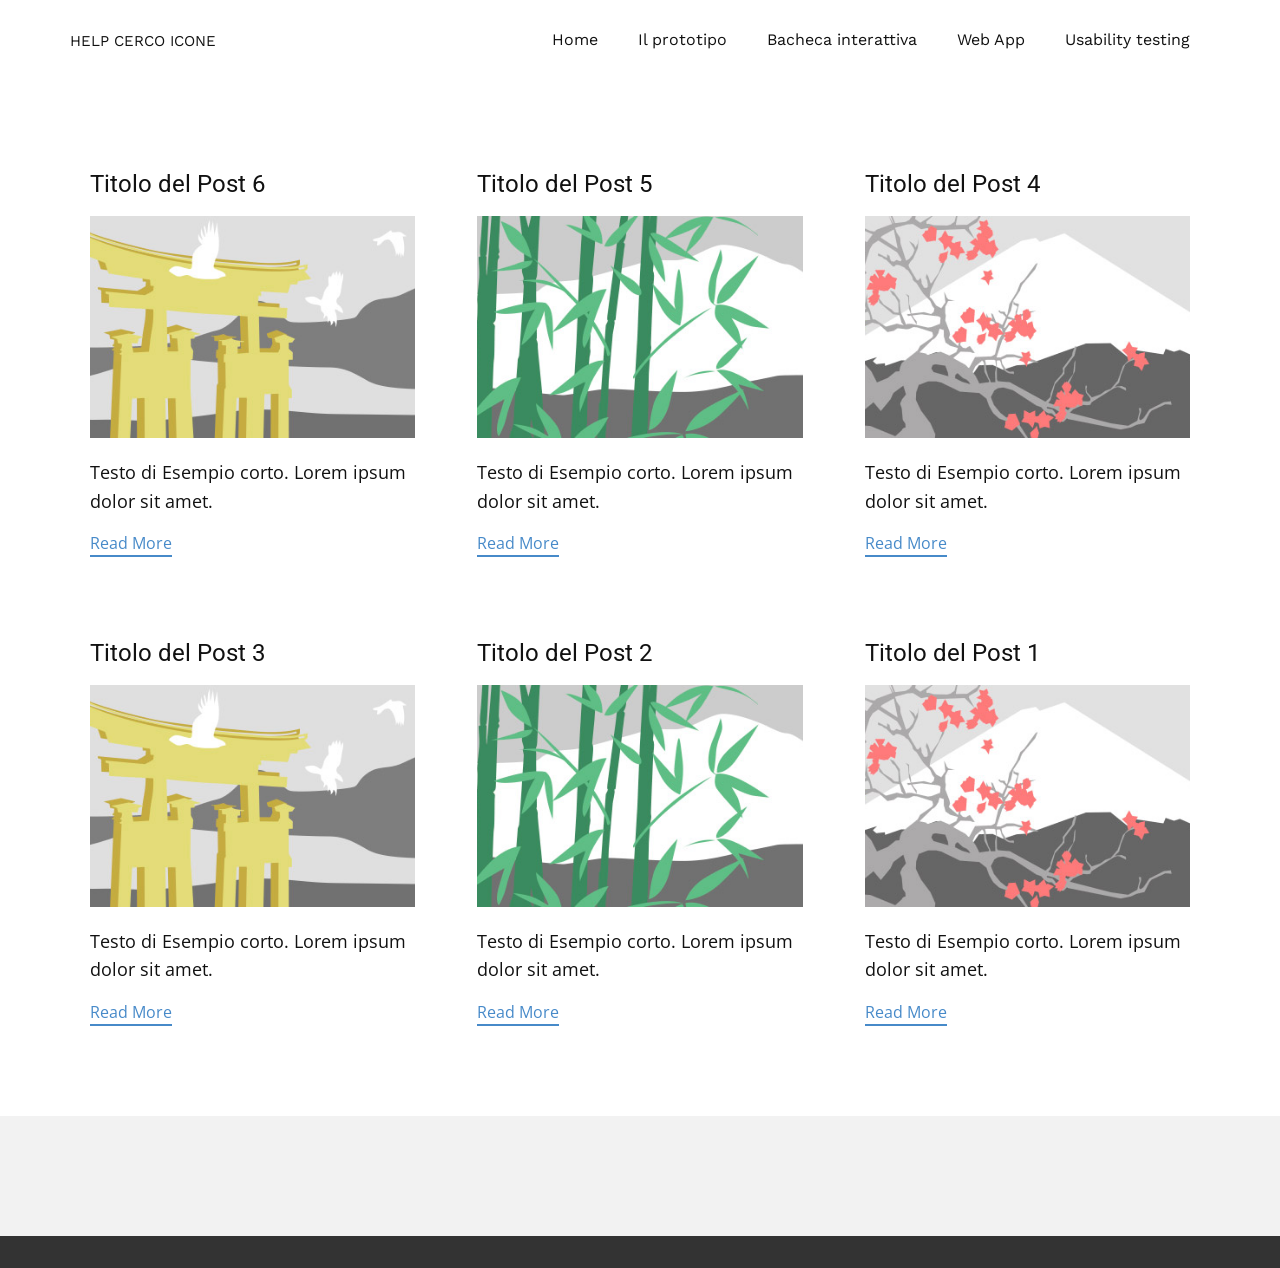
<file: docs/blog/blog.html>
<!DOCTYPE html>
<html style="font-size: 16px;" lang="it"><head>
    <meta name="viewport" content="width=device-width, initial-scale=1.0">
    <meta charset="utf-8">
    <meta name="keywords" content="help cerco icone">
    <meta name="description" content="">
    <title>Blog</title>
    <link rel="stylesheet" href="../nicepage.css" media="screen">
<link rel="stylesheet" href="../Blog-Template.css" media="screen">
    <script class="u-script" type="text/javascript" src="../jquery.js" defer=""></script>
    <script class="u-script" type="text/javascript" src="../nicepage.js" defer=""></script>
    <meta name="generator" content="Nicepage 8.1.15, nicepage.com">
    
    
    
    <link id="u-page-google-font" rel="stylesheet" href="https://fonts.googleapis.com/css2?display=swap&amp;family=Roboto:ital,wght@0,100;0,200;0,300;0,400;0,500;0,600;0,700;0,800;0,900;1,100;1,200;1,300;1,400;1,500;1,600;1,700;1,800;1,900&amp;family=Open+Sans:ital,wght@0,300;0,400;0,500;0,600;0,700;0,800;1,300;1,400;1,500;1,600;1,700;1,800&amp;family=Work+Sans:ital,wght@0,100;0,200;0,300;0,400;0,500;0,600;0,700;0,800;0,900;1,100;1,200;1,300;1,400;1,500;1,600;1,700;1,800;1,900">
    <script type="application/ld+json">{
		"@context": "http://schema.org",
		"@type": "Organization",
		"name": "WebSite6596746"
}</script>
    <meta name="theme-color" content="#478ac9">
  <meta data-intl-tel-input-cdn-path="intlTelInput/"></head>
  <body data-path-to-root="../" data-include-products="false" class="u-body u-clearfix u-xl-mode" data-lang="it"><header class="u-clearfix u-header u-header" id="header"><div class="u-clearfix u-sheet u-valign-middle-lg u-valign-middle-md u-valign-middle-sm u-valign-middle-xs u-sheet-1">
        <nav class="u-menu u-menu-one-level u-offcanvas u-menu-1" role="navigation" aria-label="Menu navigation">
          <div class="menu-collapse u-custom-font" style="font-size: 1rem; letter-spacing: 0px; font-family: &quot;Work Sans&quot;;">
            <a class="u-button-style u-custom-left-right-menu-spacing u-custom-padding-bottom u-custom-top-bottom-menu-spacing u-hamburger-link u-nav-link u-text-active-palette-1-base u-text-hover-palette-2-base" href="#" tabindex="-1" aria-label="Open menu" aria-controls="2deb">
              <svg class="u-svg-link" viewBox="0 0 24 24"><use xlink:href="#menu-hamburger"></use></svg>
              <svg class="u-svg-content" version="1.1" id="menu-hamburger" viewBox="0 0 16 16" x="0px" y="0px" xmlns:xlink="http://www.w3.org/1999/xlink" xmlns="http://www.w3.org/2000/svg"><g><rect y="1" width="16" height="2"></rect><rect y="7" width="16" height="2"></rect><rect y="13" width="16" height="2"></rect>
</g></svg>
            </a>
          </div>
          <div class="u-custom-menu u-nav-container">
            <ul class="u-custom-font u-nav u-unstyled u-nav-1" role="menubar"><li role="none" class="u-nav-item"><a tabindex="-1" role="menuitem" class="u-button-style u-nav-link u-text-active-palette-1-base u-text-hover-palette-2-base" href="../#sec-90e3" data-page-id="1838217487" aria-haspopup="true" style="padding: 10px 20px;">Home</a>
</li><li role="none" class="u-nav-item"><a tabindex="-1" role="menuitem" class="u-button-style u-nav-link u-text-active-palette-1-base u-text-hover-palette-2-base" href="../#sec-a655" data-page-id="1838217487" style="padding: 10px 20px;">Il prototipo</a>
</li><li role="none" class="u-nav-item"><a tabindex="-1" role="menuitem" class="u-button-style u-nav-link u-text-active-palette-1-base u-text-hover-palette-2-base" href="../#carousel_2666" data-page-id="1838217487" style="padding: 10px 20px;">Bacheca interattiva</a>
</li><li role="none" class="u-nav-item"><a tabindex="-1" role="menuitem" class="u-button-style u-nav-link u-text-active-palette-1-base u-text-hover-palette-2-base" href="../#carousel_36ff" data-page-id="1838217487" style="padding: 10px 20px;">Web App</a>
</li><li role="none" class="u-nav-item"><a tabindex="-1" role="menuitem" class="u-button-style u-nav-link u-text-active-palette-1-base u-text-hover-palette-2-base" href="../#sec-119b" data-page-id="1838217487" style="padding: 10px 20px;">Usability testing</a>
</li></ul>
          </div>
          <div class="u-custom-menu u-nav-container-collapse" id="2deb" role="region" aria-label="Menu panel">
            <div class="u-black u-container-style u-inner-container-layout u-opacity u-opacity-95 u-sidenav">
              <div class="u-inner-container-layout u-sidenav-overflow">
                <div class="u-menu-close" tabindex="-1" aria-label="Close menu"></div>
                <ul class="u-align-center u-nav u-popupmenu-items u-unstyled u-nav-2" role="menubar"><li role="none" class="u-nav-item"><a tabindex="-1" role="menuitem" class="u-button-style u-nav-link" href="../#sec-90e3" data-page-id="1838217487" aria-haspopup="true">Home</a>
</li><li role="none" class="u-nav-item"><a tabindex="-1" role="menuitem" class="u-button-style u-nav-link" href="../#sec-a655" data-page-id="1838217487">Il prototipo</a>
</li><li role="none" class="u-nav-item"><a tabindex="-1" role="menuitem" class="u-button-style u-nav-link" href="../#carousel_2666" data-page-id="1838217487">Bacheca interattiva</a>
</li><li role="none" class="u-nav-item"><a tabindex="-1" role="menuitem" class="u-button-style u-nav-link" href="../#carousel_36ff" data-page-id="1838217487">Web App</a>
</li><li role="none" class="u-nav-item"><a tabindex="-1" role="menuitem" class="u-button-style u-nav-link" href="../#sec-119b" data-page-id="1838217487">Usability testing</a>
</li></ul>
              </div>
            </div>
            <div class="u-black u-menu-overlay u-opacity u-opacity-70"></div>
          </div>
        </nav>
        <h2 class="u-align-center u-custom-font u-subtitle u-text u-text-default u-text-1">help cerco icone</h2>
      </div></header>
    <section class="u-clearfix u-section-1" id="block-1">
      <div class="u-clearfix u-sheet u-valign-middle u-sheet-1"><!--blog--><!--blog_options_json--><!--{"type":"Recent","source":"","tags":"","count":""}--><!--/blog_options_json-->
        <div class="u-blog u-expanded-width u-blog-1" data-site-sorting-prop="created" data-site-sorting-order="desc" data-blog-id="blog-1">
          <div class="u-list-control"></div>
          <div class="u-repeater u-repeater-1"><!--blog_post-->
            <div class="u-blog-post u-container-style u-repeater-item u-white u-repeater-item-1">
              <div class="u-container-layout u-similar-container u-valign-top u-container-layout-1"><!--blog_post_header-->
                <h4 class="u-blog-control u-text u-text-1">
                  <a class="u-post-header-link" href="../blog/post-5.html">Titolo del Post 6</a>
                </h4><!--/blog_post_header--><!--blog_post_image-->
                <img alt="" class="u-blog-control u-expanded-width u-image u-image-default u-image-1" src="../images/8ad73f3c.jpeg" data-href="../blog/post-5.html"><!--/blog_post_image--><!--blog_post_content-->
                <div class="u-blog-control u-post-content u-text u-text-2 fr-view">Testo di Esempio corto. Lorem ipsum dolor sit amet.</div><!--/blog_post_content--><!--blog_post_readmore-->
                <a href="../blog/post-5.html" class="u-blog-control u-border-2 u-border-no-left u-border-no-right u-border-no-top u-border-palette-1-base u-btn u-btn-rectangle u-button-style u-none u-btn-1"><!--blog_post_readmore_content--><!--options_json--><!--{"content":"Read More","defaultValue":"Leggi Tutto"}--><!--/options_json-->Read More<!--/blog_post_readmore_content--></a><!--/blog_post_readmore-->
              </div>
            </div><div class="u-blog-post u-container-style u-repeater-item u-video-cover u-white">
              <div class="u-container-layout u-similar-container u-valign-top u-container-layout-2"><!--blog_post_header-->
                <h4 class="u-blog-control u-text u-text-3">
                  <a class="u-post-header-link" href="../blog/post-4.html">Titolo del Post 5</a>
                </h4><!--/blog_post_header--><!--blog_post_image-->
                <img alt="" class="u-blog-control u-expanded-width u-image u-image-default u-image-2" src="../images/68f64b9d.jpeg" data-href="../blog/post-4.html"><!--/blog_post_image--><!--blog_post_content-->
                <div class="u-blog-control u-post-content u-text u-text-4 fr-view">Testo di Esempio corto. Lorem ipsum dolor sit amet.</div><!--/blog_post_content--><!--blog_post_readmore-->
                <a href="../blog/post-4.html" class="u-blog-control u-border-2 u-border-no-left u-border-no-right u-border-no-top u-border-palette-1-base u-btn u-btn-rectangle u-button-style u-none u-btn-2"><!--blog_post_readmore_content--><!--options_json--><!--{"content":"Read More","defaultValue":"Leggi Tutto"}--><!--/options_json-->Read More<!--/blog_post_readmore_content--></a><!--/blog_post_readmore-->
              </div>
            </div><div class="u-blog-post u-container-style u-repeater-item u-video-cover u-white">
              <div class="u-container-layout u-similar-container u-valign-top u-container-layout-3"><!--blog_post_header-->
                <h4 class="u-blog-control u-text u-text-5">
                  <a class="u-post-header-link" href="../blog/post-3.html">Titolo del Post 4</a>
                </h4><!--/blog_post_header--><!--blog_post_image-->
                <img alt="" class="u-blog-control u-expanded-width u-image u-image-default u-image-3" src="../images/0fd3416c.jpeg" data-href="../blog/post-3.html"><!--/blog_post_image--><!--blog_post_content-->
                <div class="u-blog-control u-post-content u-text u-text-6 fr-view">Testo di Esempio corto. Lorem ipsum dolor sit amet.</div><!--/blog_post_content--><!--blog_post_readmore-->
                <a href="../blog/post-3.html" class="u-blog-control u-border-2 u-border-no-left u-border-no-right u-border-no-top u-border-palette-1-base u-btn u-btn-rectangle u-button-style u-none u-btn-3"><!--blog_post_readmore_content--><!--options_json--><!--{"content":"Read More","defaultValue":"Leggi Tutto"}--><!--/options_json-->Read More<!--/blog_post_readmore_content--></a><!--/blog_post_readmore-->
              </div>
            </div><div class="u-blog-post u-container-style u-repeater-item u-white u-repeater-item-1">
              <div class="u-container-layout u-similar-container u-valign-top u-container-layout-1"><!--blog_post_header-->
                <h4 class="u-blog-control u-text u-text-1">
                  <a class="u-post-header-link" href="../blog/post-2.html">Titolo del Post 3</a>
                </h4><!--/blog_post_header--><!--blog_post_image-->
                <img alt="" class="u-blog-control u-expanded-width u-image u-image-default u-image-1" src="../images/8ad73f3c.jpeg" data-href="../blog/post-2.html"><!--/blog_post_image--><!--blog_post_content-->
                <div class="u-blog-control u-post-content u-text u-text-2 fr-view">Testo di Esempio corto. Lorem ipsum dolor sit amet.</div><!--/blog_post_content--><!--blog_post_readmore-->
                <a href="../blog/post-2.html" class="u-blog-control u-border-2 u-border-no-left u-border-no-right u-border-no-top u-border-palette-1-base u-btn u-btn-rectangle u-button-style u-none u-btn-1"><!--blog_post_readmore_content--><!--options_json--><!--{"content":"Read More","defaultValue":"Leggi Tutto"}--><!--/options_json-->Read More<!--/blog_post_readmore_content--></a><!--/blog_post_readmore-->
              </div>
            </div><div class="u-blog-post u-container-style u-repeater-item u-video-cover u-white">
              <div class="u-container-layout u-similar-container u-valign-top u-container-layout-2"><!--blog_post_header-->
                <h4 class="u-blog-control u-text u-text-3">
                  <a class="u-post-header-link" href="../blog/post-1.html">Titolo del Post 2</a>
                </h4><!--/blog_post_header--><!--blog_post_image-->
                <img alt="" class="u-blog-control u-expanded-width u-image u-image-default u-image-2" src="../images/68f64b9d.jpeg" data-href="../blog/post-1.html"><!--/blog_post_image--><!--blog_post_content-->
                <div class="u-blog-control u-post-content u-text u-text-4 fr-view">Testo di Esempio corto. Lorem ipsum dolor sit amet.</div><!--/blog_post_content--><!--blog_post_readmore-->
                <a href="../blog/post-1.html" class="u-blog-control u-border-2 u-border-no-left u-border-no-right u-border-no-top u-border-palette-1-base u-btn u-btn-rectangle u-button-style u-none u-btn-2"><!--blog_post_readmore_content--><!--options_json--><!--{"content":"Read More","defaultValue":"Leggi Tutto"}--><!--/options_json-->Read More<!--/blog_post_readmore_content--></a><!--/blog_post_readmore-->
              </div>
            </div><div class="u-blog-post u-container-style u-repeater-item u-video-cover u-white">
              <div class="u-container-layout u-similar-container u-valign-top u-container-layout-3"><!--blog_post_header-->
                <h4 class="u-blog-control u-text u-text-5">
                  <a class="u-post-header-link" href="../blog/post.html">Titolo del Post 1</a>
                </h4><!--/blog_post_header--><!--blog_post_image-->
                <img alt="" class="u-blog-control u-expanded-width u-image u-image-default u-image-3" src="../images/0fd3416c.jpeg" data-href="../blog/post.html"><!--/blog_post_image--><!--blog_post_content-->
                <div class="u-blog-control u-post-content u-text u-text-6 fr-view">Testo di Esempio corto. Lorem ipsum dolor sit amet.</div><!--/blog_post_content--><!--blog_post_readmore-->
                <a href="../blog/post.html" class="u-blog-control u-border-2 u-border-no-left u-border-no-right u-border-no-top u-border-palette-1-base u-btn u-btn-rectangle u-button-style u-none u-btn-3"><!--blog_post_readmore_content--><!--options_json--><!--{"content":"Read More","defaultValue":"Leggi Tutto"}--><!--/options_json-->Read More<!--/blog_post_readmore_content--></a><!--/blog_post_readmore-->
              </div>
            </div><!--/blog_post--><!--blog_post-->
            <!--/blog_post--><!--blog_post-->
            <!--/blog_post-->
          </div>
          <div class="u-list-control"></div>
        </div><!--/blog-->
      </div>
    </section>
    
    
    
    <footer class="u-align-center u-clearfix u-container-align-center u-footer u-grey-5 u-footer" id="footer"><div class="u-clearfix u-sheet u-sheet-1"></div></footer>
    <section class="u-backlink u-clearfix u-grey-80"></section>
  
</body></html>
</file>
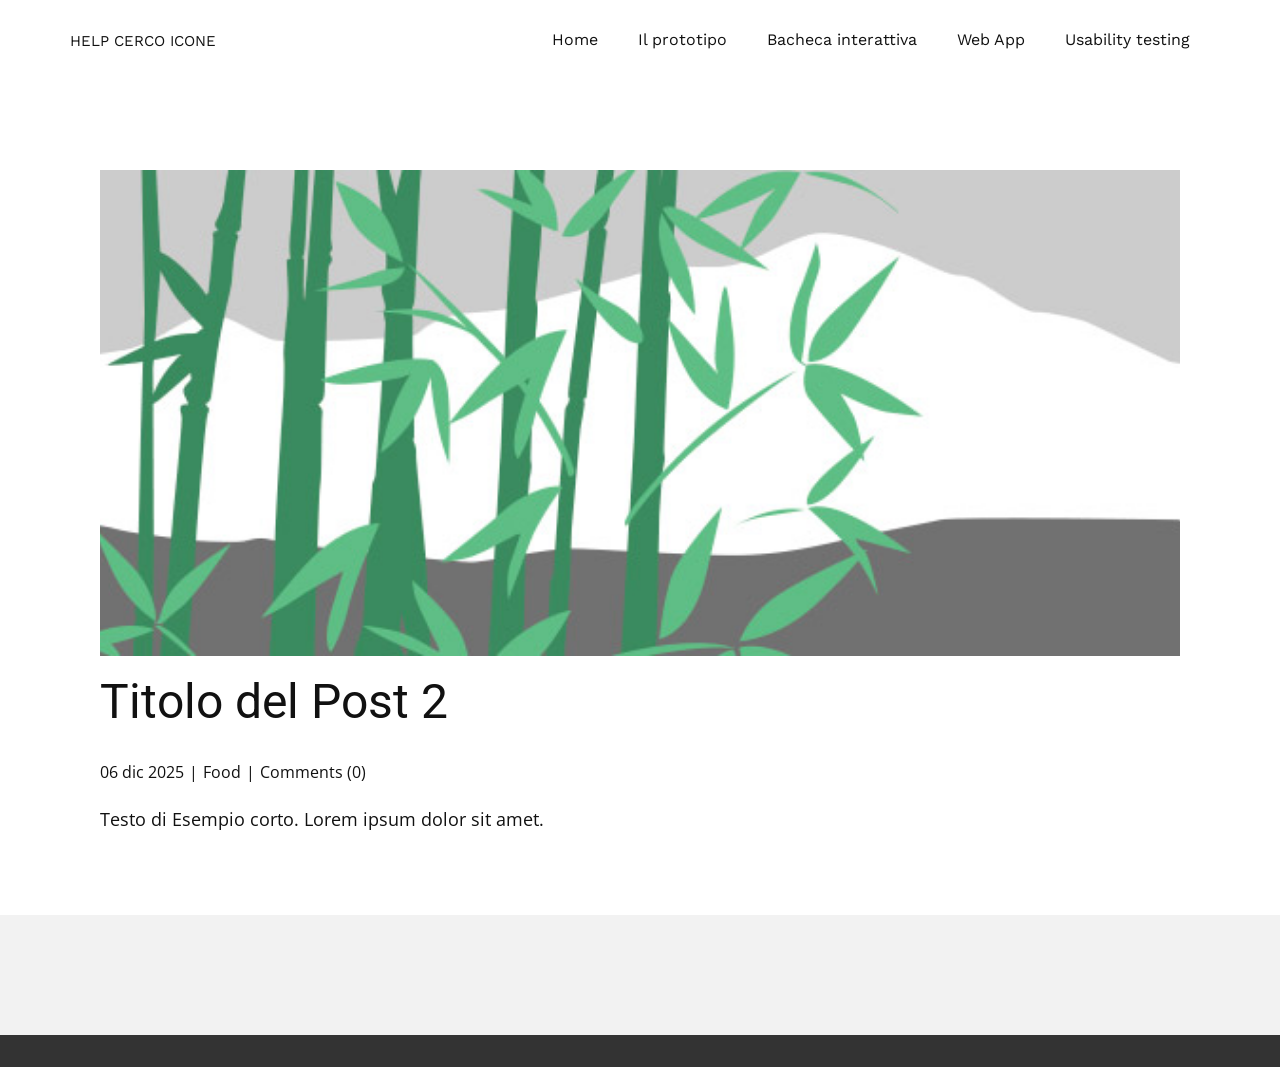
<file: docs/blog/post-1.html>
<!DOCTYPE html>
<html style="font-size: 16px;" lang="it"><head>
    <meta name="viewport" content="width=device-width, initial-scale=1.0">
    <meta charset="utf-8">
    <meta name="keywords" content="Titolo del Post 1">
    <meta name="description" content="">
    <title>Titolo del Post 2</title>
    <link rel="stylesheet" href="../nicepage.css" media="screen">
<link rel="stylesheet" href="../Post-Template.css" media="screen">
    <script class="u-script" type="text/javascript" src="../jquery.js" defer=""></script>
    <script class="u-script" type="text/javascript" src="../nicepage.js" defer=""></script>
    <meta name="generator" content="Nicepage 8.1.15, nicepage.com">
    
    
    
    <link id="u-page-google-font" rel="stylesheet" href="https://fonts.googleapis.com/css2?display=swap&amp;family=Roboto:ital,wght@0,100;0,200;0,300;0,400;0,500;0,600;0,700;0,800;0,900;1,100;1,200;1,300;1,400;1,500;1,600;1,700;1,800;1,900&amp;family=Open+Sans:ital,wght@0,300;0,400;0,500;0,600;0,700;0,800;1,300;1,400;1,500;1,600;1,700;1,800&amp;family=Work+Sans:ital,wght@0,100;0,200;0,300;0,400;0,500;0,600;0,700;0,800;0,900;1,100;1,200;1,300;1,400;1,500;1,600;1,700;1,800;1,900">
    <script type="application/ld+json">{
		"@context": "http://schema.org",
		"@type": "Organization",
		"name": "WebSite6596746"
}</script>
    <meta name="theme-color" content="#478ac9">
  <meta data-intl-tel-input-cdn-path="intlTelInput/"></head>
  <body data-path-to-root="./" data-include-products="false" class="u-body u-xl-mode" data-lang="it"><header class="u-clearfix u-header u-header" id="header"><div class="u-clearfix u-sheet u-valign-middle-lg u-valign-middle-md u-valign-middle-sm u-valign-middle-xs u-sheet-1">
        <nav class="u-menu u-menu-one-level u-offcanvas u-menu-1" role="navigation" aria-label="Menu navigation">
          <div class="menu-collapse u-custom-font" style="font-size: 1rem; letter-spacing: 0px; font-family: &quot;Work Sans&quot;;">
            <a class="u-button-style u-custom-left-right-menu-spacing u-custom-padding-bottom u-custom-top-bottom-menu-spacing u-hamburger-link u-nav-link u-text-active-palette-1-base u-text-hover-palette-2-base" href="#" tabindex="-1" aria-label="Open menu" aria-controls="2deb">
              <svg class="u-svg-link" viewBox="0 0 24 24"><use xlink:href="#menu-hamburger"></use></svg>
              <svg class="u-svg-content" version="1.1" id="menu-hamburger" viewBox="0 0 16 16" x="0px" y="0px" xmlns:xlink="http://www.w3.org/1999/xlink" xmlns="http://www.w3.org/2000/svg"><g><rect y="1" width="16" height="2"></rect><rect y="7" width="16" height="2"></rect><rect y="13" width="16" height="2"></rect>
</g></svg>
            </a>
          </div>
          <div class="u-custom-menu u-nav-container">
            <ul class="u-custom-font u-nav u-unstyled u-nav-1" role="menubar"><li role="none" class="u-nav-item"><a tabindex="-1" role="menuitem" class="u-button-style u-nav-link u-text-active-palette-1-base u-text-hover-palette-2-base" href="../#sec-90e3" data-page-id="1838217487" aria-haspopup="true" style="padding: 10px 20px;">Home</a>
</li><li role="none" class="u-nav-item"><a tabindex="-1" role="menuitem" class="u-button-style u-nav-link u-text-active-palette-1-base u-text-hover-palette-2-base" href="../#sec-a655" data-page-id="1838217487" style="padding: 10px 20px;">Il prototipo</a>
</li><li role="none" class="u-nav-item"><a tabindex="-1" role="menuitem" class="u-button-style u-nav-link u-text-active-palette-1-base u-text-hover-palette-2-base" href="../#carousel_2666" data-page-id="1838217487" style="padding: 10px 20px;">Bacheca interattiva</a>
</li><li role="none" class="u-nav-item"><a tabindex="-1" role="menuitem" class="u-button-style u-nav-link u-text-active-palette-1-base u-text-hover-palette-2-base" href="../#carousel_36ff" data-page-id="1838217487" style="padding: 10px 20px;">Web App</a>
</li><li role="none" class="u-nav-item"><a tabindex="-1" role="menuitem" class="u-button-style u-nav-link u-text-active-palette-1-base u-text-hover-palette-2-base" href="../#sec-119b" data-page-id="1838217487" style="padding: 10px 20px;">Usability testing</a>
</li></ul>
          </div>
          <div class="u-custom-menu u-nav-container-collapse" id="2deb" role="region" aria-label="Menu panel">
            <div class="u-black u-container-style u-inner-container-layout u-opacity u-opacity-95 u-sidenav">
              <div class="u-inner-container-layout u-sidenav-overflow">
                <div class="u-menu-close" tabindex="-1" aria-label="Close menu"></div>
                <ul class="u-align-center u-nav u-popupmenu-items u-unstyled u-nav-2" role="menubar"><li role="none" class="u-nav-item"><a tabindex="-1" role="menuitem" class="u-button-style u-nav-link" href="../#sec-90e3" data-page-id="1838217487" aria-haspopup="true">Home</a>
</li><li role="none" class="u-nav-item"><a tabindex="-1" role="menuitem" class="u-button-style u-nav-link" href="../#sec-a655" data-page-id="1838217487">Il prototipo</a>
</li><li role="none" class="u-nav-item"><a tabindex="-1" role="menuitem" class="u-button-style u-nav-link" href="../#carousel_2666" data-page-id="1838217487">Bacheca interattiva</a>
</li><li role="none" class="u-nav-item"><a tabindex="-1" role="menuitem" class="u-button-style u-nav-link" href="../#carousel_36ff" data-page-id="1838217487">Web App</a>
</li><li role="none" class="u-nav-item"><a tabindex="-1" role="menuitem" class="u-button-style u-nav-link" href="../#sec-119b" data-page-id="1838217487">Usability testing</a>
</li></ul>
              </div>
            </div>
            <div class="u-black u-menu-overlay u-opacity u-opacity-70"></div>
          </div>
        </nav>
        <h2 class="u-align-center u-custom-font u-subtitle u-text u-text-default u-text-1">help cerco icone</h2>
      </div></header>
    <section class="u-align-center u-clearfix u-section-1" id="block-1">
      <div class="u-clearfix u-sheet u-valign-middle-md u-valign-middle-sm u-valign-middle-xs u-sheet-1"><!--post_details--><!--post_details_options_json--><!--{"source":""}--><!--/post_details_options_json--><!--blog_post-->
        <div class="u-container-style u-expanded-width u-post-details u-post-details-1">
          <div class="u-container-layout u-valign-middle u-container-layout-1"><!--blog_post_image-->
            <img alt="" class="u-blog-control u-expanded-width u-image u-image-default u-image-1" src="../images/68f64b9d.jpeg"><!--/blog_post_image--><!--blog_post_header-->
            <h2 class="u-blog-control u-text u-text-1">Titolo del Post 2</h2><!--/blog_post_header--><!--blog_post_metadata-->
            <div class="u-blog-control u-metadata u-metadata-1"><!--blog_post_metadata_date--><span class="u-meta-date u-meta-icon">06 dic 2025</span><!--/blog_post_metadata_date--><!--blog_post_metadata_category--><span class="u-meta-category u-meta-icon"><a href="/blog/blog.html#/blog-1///1">Food</a></span><!--/blog_post_metadata_category--><!--blog_post_metadata_comments--><span class="u-meta-comments u-meta-icon"><!--blog_post_metadata_comments_content-->Comments (0)<!--/blog_post_metadata_comments_content--></span><!--/blog_post_metadata_comments-->
            </div><!--/blog_post_metadata--><!--blog_post_content-->
            <div class="u-align-justify u-blog-control u-post-content u-text u-text-2 fr-view">
  <p>Testo di Esempio corto. Lorem ipsum dolor sit amet.</p>
  </div><!--/blog_post_content-->
          </div>
        </div><!--/blog_post--><!--/post_details-->
      </div>
    </section>
    
    
    
    <footer class="u-align-center u-clearfix u-container-align-center u-footer u-grey-5 u-footer" id="footer"><div class="u-clearfix u-sheet u-sheet-1"></div></footer>
    <section class="u-backlink u-clearfix u-grey-80"></section>
  
</body></html>
</file>
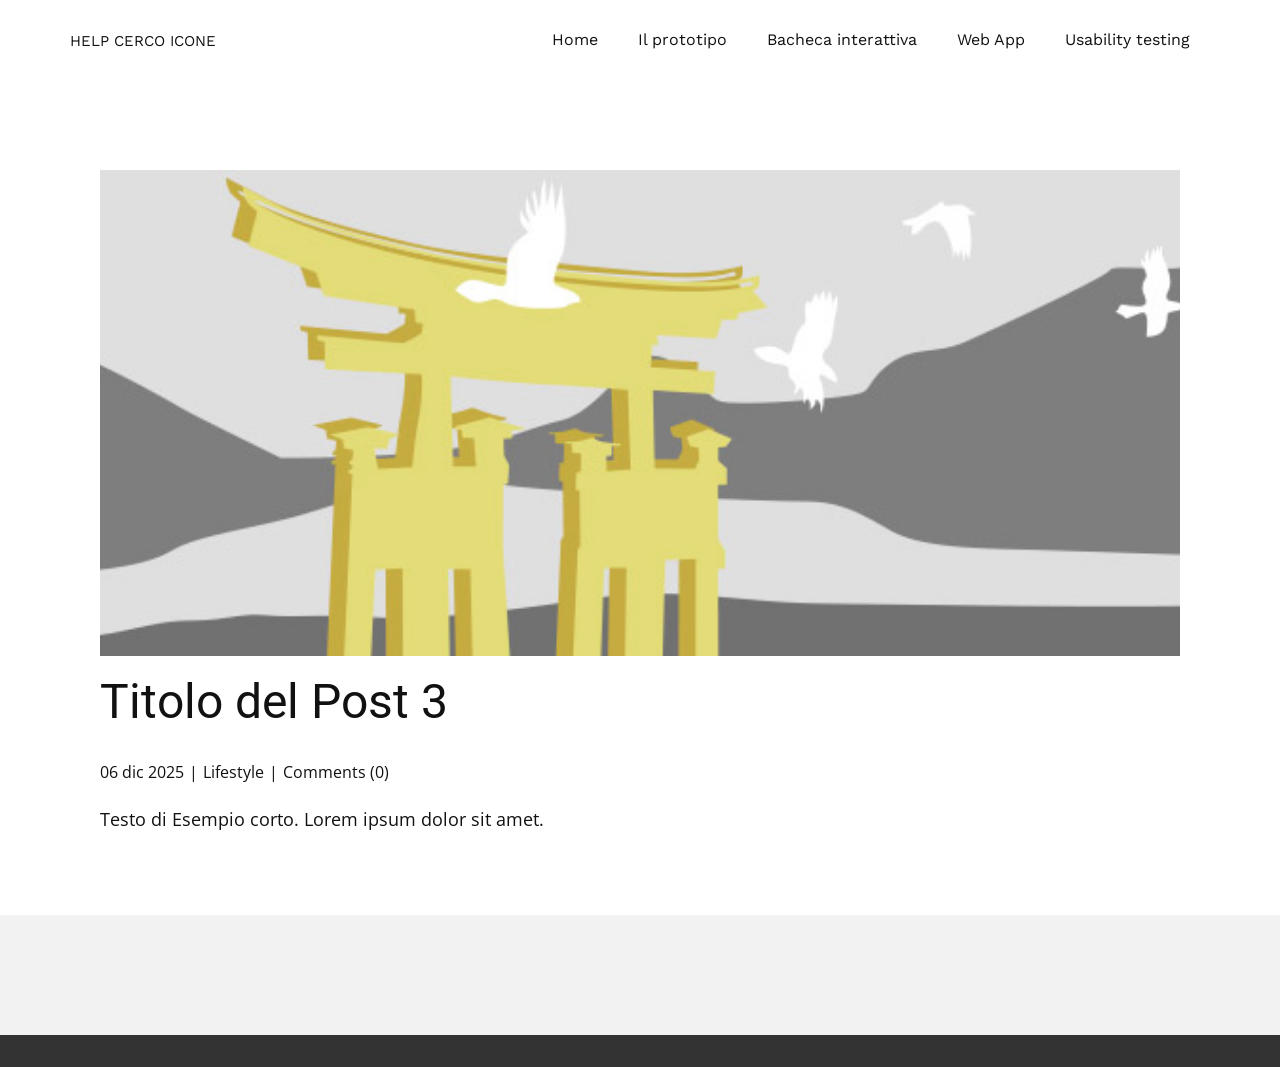
<file: docs/blog/post-2.html>
<!DOCTYPE html>
<html style="font-size: 16px;" lang="it"><head>
    <meta name="viewport" content="width=device-width, initial-scale=1.0">
    <meta charset="utf-8">
    <meta name="keywords" content="Titolo del Post 1">
    <meta name="description" content="">
    <title>Titolo del Post 3</title>
    <link rel="stylesheet" href="../nicepage.css" media="screen">
<link rel="stylesheet" href="../Post-Template.css" media="screen">
    <script class="u-script" type="text/javascript" src="../jquery.js" defer=""></script>
    <script class="u-script" type="text/javascript" src="../nicepage.js" defer=""></script>
    <meta name="generator" content="Nicepage 8.1.15, nicepage.com">
    
    
    
    <link id="u-page-google-font" rel="stylesheet" href="https://fonts.googleapis.com/css2?display=swap&amp;family=Roboto:ital,wght@0,100;0,200;0,300;0,400;0,500;0,600;0,700;0,800;0,900;1,100;1,200;1,300;1,400;1,500;1,600;1,700;1,800;1,900&amp;family=Open+Sans:ital,wght@0,300;0,400;0,500;0,600;0,700;0,800;1,300;1,400;1,500;1,600;1,700;1,800&amp;family=Work+Sans:ital,wght@0,100;0,200;0,300;0,400;0,500;0,600;0,700;0,800;0,900;1,100;1,200;1,300;1,400;1,500;1,600;1,700;1,800;1,900">
    <script type="application/ld+json">{
		"@context": "http://schema.org",
		"@type": "Organization",
		"name": "WebSite6596746"
}</script>
    <meta name="theme-color" content="#478ac9">
  <meta data-intl-tel-input-cdn-path="intlTelInput/"></head>
  <body data-path-to-root="./" data-include-products="false" class="u-body u-xl-mode" data-lang="it"><header class="u-clearfix u-header u-header" id="header"><div class="u-clearfix u-sheet u-valign-middle-lg u-valign-middle-md u-valign-middle-sm u-valign-middle-xs u-sheet-1">
        <nav class="u-menu u-menu-one-level u-offcanvas u-menu-1" role="navigation" aria-label="Menu navigation">
          <div class="menu-collapse u-custom-font" style="font-size: 1rem; letter-spacing: 0px; font-family: &quot;Work Sans&quot;;">
            <a class="u-button-style u-custom-left-right-menu-spacing u-custom-padding-bottom u-custom-top-bottom-menu-spacing u-hamburger-link u-nav-link u-text-active-palette-1-base u-text-hover-palette-2-base" href="#" tabindex="-1" aria-label="Open menu" aria-controls="2deb">
              <svg class="u-svg-link" viewBox="0 0 24 24"><use xlink:href="#menu-hamburger"></use></svg>
              <svg class="u-svg-content" version="1.1" id="menu-hamburger" viewBox="0 0 16 16" x="0px" y="0px" xmlns:xlink="http://www.w3.org/1999/xlink" xmlns="http://www.w3.org/2000/svg"><g><rect y="1" width="16" height="2"></rect><rect y="7" width="16" height="2"></rect><rect y="13" width="16" height="2"></rect>
</g></svg>
            </a>
          </div>
          <div class="u-custom-menu u-nav-container">
            <ul class="u-custom-font u-nav u-unstyled u-nav-1" role="menubar"><li role="none" class="u-nav-item"><a tabindex="-1" role="menuitem" class="u-button-style u-nav-link u-text-active-palette-1-base u-text-hover-palette-2-base" href="../#sec-90e3" data-page-id="1838217487" aria-haspopup="true" style="padding: 10px 20px;">Home</a>
</li><li role="none" class="u-nav-item"><a tabindex="-1" role="menuitem" class="u-button-style u-nav-link u-text-active-palette-1-base u-text-hover-palette-2-base" href="../#sec-a655" data-page-id="1838217487" style="padding: 10px 20px;">Il prototipo</a>
</li><li role="none" class="u-nav-item"><a tabindex="-1" role="menuitem" class="u-button-style u-nav-link u-text-active-palette-1-base u-text-hover-palette-2-base" href="../#carousel_2666" data-page-id="1838217487" style="padding: 10px 20px;">Bacheca interattiva</a>
</li><li role="none" class="u-nav-item"><a tabindex="-1" role="menuitem" class="u-button-style u-nav-link u-text-active-palette-1-base u-text-hover-palette-2-base" href="../#carousel_36ff" data-page-id="1838217487" style="padding: 10px 20px;">Web App</a>
</li><li role="none" class="u-nav-item"><a tabindex="-1" role="menuitem" class="u-button-style u-nav-link u-text-active-palette-1-base u-text-hover-palette-2-base" href="../#sec-119b" data-page-id="1838217487" style="padding: 10px 20px;">Usability testing</a>
</li></ul>
          </div>
          <div class="u-custom-menu u-nav-container-collapse" id="2deb" role="region" aria-label="Menu panel">
            <div class="u-black u-container-style u-inner-container-layout u-opacity u-opacity-95 u-sidenav">
              <div class="u-inner-container-layout u-sidenav-overflow">
                <div class="u-menu-close" tabindex="-1" aria-label="Close menu"></div>
                <ul class="u-align-center u-nav u-popupmenu-items u-unstyled u-nav-2" role="menubar"><li role="none" class="u-nav-item"><a tabindex="-1" role="menuitem" class="u-button-style u-nav-link" href="../#sec-90e3" data-page-id="1838217487" aria-haspopup="true">Home</a>
</li><li role="none" class="u-nav-item"><a tabindex="-1" role="menuitem" class="u-button-style u-nav-link" href="../#sec-a655" data-page-id="1838217487">Il prototipo</a>
</li><li role="none" class="u-nav-item"><a tabindex="-1" role="menuitem" class="u-button-style u-nav-link" href="../#carousel_2666" data-page-id="1838217487">Bacheca interattiva</a>
</li><li role="none" class="u-nav-item"><a tabindex="-1" role="menuitem" class="u-button-style u-nav-link" href="../#carousel_36ff" data-page-id="1838217487">Web App</a>
</li><li role="none" class="u-nav-item"><a tabindex="-1" role="menuitem" class="u-button-style u-nav-link" href="../#sec-119b" data-page-id="1838217487">Usability testing</a>
</li></ul>
              </div>
            </div>
            <div class="u-black u-menu-overlay u-opacity u-opacity-70"></div>
          </div>
        </nav>
        <h2 class="u-align-center u-custom-font u-subtitle u-text u-text-default u-text-1">help cerco icone</h2>
      </div></header>
    <section class="u-align-center u-clearfix u-section-1" id="block-1">
      <div class="u-clearfix u-sheet u-valign-middle-md u-valign-middle-sm u-valign-middle-xs u-sheet-1"><!--post_details--><!--post_details_options_json--><!--{"source":""}--><!--/post_details_options_json--><!--blog_post-->
        <div class="u-container-style u-expanded-width u-post-details u-post-details-1">
          <div class="u-container-layout u-valign-middle u-container-layout-1"><!--blog_post_image-->
            <img alt="" class="u-blog-control u-expanded-width u-image u-image-default u-image-1" src="../images/8ad73f3c.jpeg"><!--/blog_post_image--><!--blog_post_header-->
            <h2 class="u-blog-control u-text u-text-1">Titolo del Post 3</h2><!--/blog_post_header--><!--blog_post_metadata-->
            <div class="u-blog-control u-metadata u-metadata-1"><!--blog_post_metadata_date--><span class="u-meta-date u-meta-icon">06 dic 2025</span><!--/blog_post_metadata_date--><!--blog_post_metadata_category--><span class="u-meta-category u-meta-icon"><a href="/blog/blog.html#/blog-1///3">Lifestyle</a></span><!--/blog_post_metadata_category--><!--blog_post_metadata_comments--><span class="u-meta-comments u-meta-icon"><!--blog_post_metadata_comments_content-->Comments (0)<!--/blog_post_metadata_comments_content--></span><!--/blog_post_metadata_comments-->
            </div><!--/blog_post_metadata--><!--blog_post_content-->
            <div class="u-align-justify u-blog-control u-post-content u-text u-text-2 fr-view">
  <p>Testo di Esempio corto. Lorem ipsum dolor sit amet.</p>
  </div><!--/blog_post_content-->
          </div>
        </div><!--/blog_post--><!--/post_details-->
      </div>
    </section>
    
    
    
    <footer class="u-align-center u-clearfix u-container-align-center u-footer u-grey-5 u-footer" id="footer"><div class="u-clearfix u-sheet u-sheet-1"></div></footer>
    <section class="u-backlink u-clearfix u-grey-80"></section>
  
</body></html>
</file>
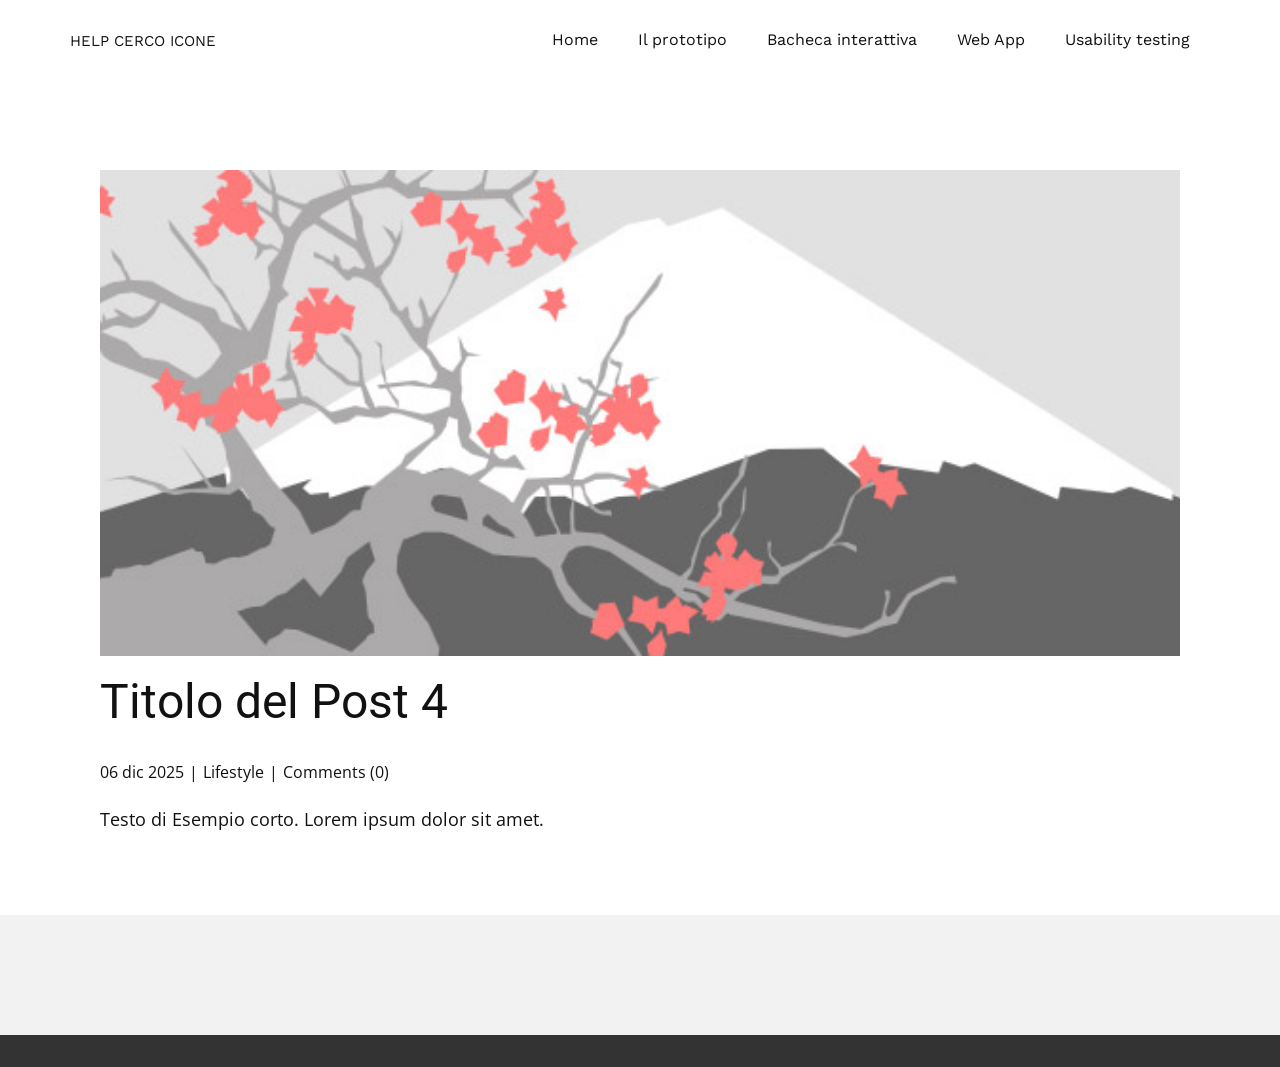
<file: docs/blog/post-3.html>
<!DOCTYPE html>
<html style="font-size: 16px;" lang="it"><head>
    <meta name="viewport" content="width=device-width, initial-scale=1.0">
    <meta charset="utf-8">
    <meta name="keywords" content="Titolo del Post 1">
    <meta name="description" content="">
    <title>Titolo del Post 4</title>
    <link rel="stylesheet" href="../nicepage.css" media="screen">
<link rel="stylesheet" href="../Post-Template.css" media="screen">
    <script class="u-script" type="text/javascript" src="../jquery.js" defer=""></script>
    <script class="u-script" type="text/javascript" src="../nicepage.js" defer=""></script>
    <meta name="generator" content="Nicepage 8.1.15, nicepage.com">
    
    
    
    <link id="u-page-google-font" rel="stylesheet" href="https://fonts.googleapis.com/css2?display=swap&amp;family=Roboto:ital,wght@0,100;0,200;0,300;0,400;0,500;0,600;0,700;0,800;0,900;1,100;1,200;1,300;1,400;1,500;1,600;1,700;1,800;1,900&amp;family=Open+Sans:ital,wght@0,300;0,400;0,500;0,600;0,700;0,800;1,300;1,400;1,500;1,600;1,700;1,800&amp;family=Work+Sans:ital,wght@0,100;0,200;0,300;0,400;0,500;0,600;0,700;0,800;0,900;1,100;1,200;1,300;1,400;1,500;1,600;1,700;1,800;1,900">
    <script type="application/ld+json">{
		"@context": "http://schema.org",
		"@type": "Organization",
		"name": "WebSite6596746"
}</script>
    <meta name="theme-color" content="#478ac9">
  <meta data-intl-tel-input-cdn-path="intlTelInput/"></head>
  <body data-path-to-root="./" data-include-products="false" class="u-body u-xl-mode" data-lang="it"><header class="u-clearfix u-header u-header" id="header"><div class="u-clearfix u-sheet u-valign-middle-lg u-valign-middle-md u-valign-middle-sm u-valign-middle-xs u-sheet-1">
        <nav class="u-menu u-menu-one-level u-offcanvas u-menu-1" role="navigation" aria-label="Menu navigation">
          <div class="menu-collapse u-custom-font" style="font-size: 1rem; letter-spacing: 0px; font-family: &quot;Work Sans&quot;;">
            <a class="u-button-style u-custom-left-right-menu-spacing u-custom-padding-bottom u-custom-top-bottom-menu-spacing u-hamburger-link u-nav-link u-text-active-palette-1-base u-text-hover-palette-2-base" href="#" tabindex="-1" aria-label="Open menu" aria-controls="2deb">
              <svg class="u-svg-link" viewBox="0 0 24 24"><use xlink:href="#menu-hamburger"></use></svg>
              <svg class="u-svg-content" version="1.1" id="menu-hamburger" viewBox="0 0 16 16" x="0px" y="0px" xmlns:xlink="http://www.w3.org/1999/xlink" xmlns="http://www.w3.org/2000/svg"><g><rect y="1" width="16" height="2"></rect><rect y="7" width="16" height="2"></rect><rect y="13" width="16" height="2"></rect>
</g></svg>
            </a>
          </div>
          <div class="u-custom-menu u-nav-container">
            <ul class="u-custom-font u-nav u-unstyled u-nav-1" role="menubar"><li role="none" class="u-nav-item"><a tabindex="-1" role="menuitem" class="u-button-style u-nav-link u-text-active-palette-1-base u-text-hover-palette-2-base" href="../#sec-90e3" data-page-id="1838217487" aria-haspopup="true" style="padding: 10px 20px;">Home</a>
</li><li role="none" class="u-nav-item"><a tabindex="-1" role="menuitem" class="u-button-style u-nav-link u-text-active-palette-1-base u-text-hover-palette-2-base" href="../#sec-a655" data-page-id="1838217487" style="padding: 10px 20px;">Il prototipo</a>
</li><li role="none" class="u-nav-item"><a tabindex="-1" role="menuitem" class="u-button-style u-nav-link u-text-active-palette-1-base u-text-hover-palette-2-base" href="../#carousel_2666" data-page-id="1838217487" style="padding: 10px 20px;">Bacheca interattiva</a>
</li><li role="none" class="u-nav-item"><a tabindex="-1" role="menuitem" class="u-button-style u-nav-link u-text-active-palette-1-base u-text-hover-palette-2-base" href="../#carousel_36ff" data-page-id="1838217487" style="padding: 10px 20px;">Web App</a>
</li><li role="none" class="u-nav-item"><a tabindex="-1" role="menuitem" class="u-button-style u-nav-link u-text-active-palette-1-base u-text-hover-palette-2-base" href="../#sec-119b" data-page-id="1838217487" style="padding: 10px 20px;">Usability testing</a>
</li></ul>
          </div>
          <div class="u-custom-menu u-nav-container-collapse" id="2deb" role="region" aria-label="Menu panel">
            <div class="u-black u-container-style u-inner-container-layout u-opacity u-opacity-95 u-sidenav">
              <div class="u-inner-container-layout u-sidenav-overflow">
                <div class="u-menu-close" tabindex="-1" aria-label="Close menu"></div>
                <ul class="u-align-center u-nav u-popupmenu-items u-unstyled u-nav-2" role="menubar"><li role="none" class="u-nav-item"><a tabindex="-1" role="menuitem" class="u-button-style u-nav-link" href="../#sec-90e3" data-page-id="1838217487" aria-haspopup="true">Home</a>
</li><li role="none" class="u-nav-item"><a tabindex="-1" role="menuitem" class="u-button-style u-nav-link" href="../#sec-a655" data-page-id="1838217487">Il prototipo</a>
</li><li role="none" class="u-nav-item"><a tabindex="-1" role="menuitem" class="u-button-style u-nav-link" href="../#carousel_2666" data-page-id="1838217487">Bacheca interattiva</a>
</li><li role="none" class="u-nav-item"><a tabindex="-1" role="menuitem" class="u-button-style u-nav-link" href="../#carousel_36ff" data-page-id="1838217487">Web App</a>
</li><li role="none" class="u-nav-item"><a tabindex="-1" role="menuitem" class="u-button-style u-nav-link" href="../#sec-119b" data-page-id="1838217487">Usability testing</a>
</li></ul>
              </div>
            </div>
            <div class="u-black u-menu-overlay u-opacity u-opacity-70"></div>
          </div>
        </nav>
        <h2 class="u-align-center u-custom-font u-subtitle u-text u-text-default u-text-1">help cerco icone</h2>
      </div></header>
    <section class="u-align-center u-clearfix u-section-1" id="block-1">
      <div class="u-clearfix u-sheet u-valign-middle-md u-valign-middle-sm u-valign-middle-xs u-sheet-1"><!--post_details--><!--post_details_options_json--><!--{"source":""}--><!--/post_details_options_json--><!--blog_post-->
        <div class="u-container-style u-expanded-width u-post-details u-post-details-1">
          <div class="u-container-layout u-valign-middle u-container-layout-1"><!--blog_post_image-->
            <img alt="" class="u-blog-control u-expanded-width u-image u-image-default u-image-1" src="../images/0fd3416c.jpeg"><!--/blog_post_image--><!--blog_post_header-->
            <h2 class="u-blog-control u-text u-text-1">Titolo del Post 4</h2><!--/blog_post_header--><!--blog_post_metadata-->
            <div class="u-blog-control u-metadata u-metadata-1"><!--blog_post_metadata_date--><span class="u-meta-date u-meta-icon">06 dic 2025</span><!--/blog_post_metadata_date--><!--blog_post_metadata_category--><span class="u-meta-category u-meta-icon"><a href="/blog/blog.html#/blog-1///3">Lifestyle</a></span><!--/blog_post_metadata_category--><!--blog_post_metadata_comments--><span class="u-meta-comments u-meta-icon"><!--blog_post_metadata_comments_content-->Comments (0)<!--/blog_post_metadata_comments_content--></span><!--/blog_post_metadata_comments-->
            </div><!--/blog_post_metadata--><!--blog_post_content-->
            <div class="u-align-justify u-blog-control u-post-content u-text u-text-2 fr-view">
  <p>Testo di Esempio corto. Lorem ipsum dolor sit amet.</p>
  </div><!--/blog_post_content-->
          </div>
        </div><!--/blog_post--><!--/post_details-->
      </div>
    </section>
    
    
    
    <footer class="u-align-center u-clearfix u-container-align-center u-footer u-grey-5 u-footer" id="footer"><div class="u-clearfix u-sheet u-sheet-1"></div></footer>
    <section class="u-backlink u-clearfix u-grey-80"></section>
  
</body></html>
</file>
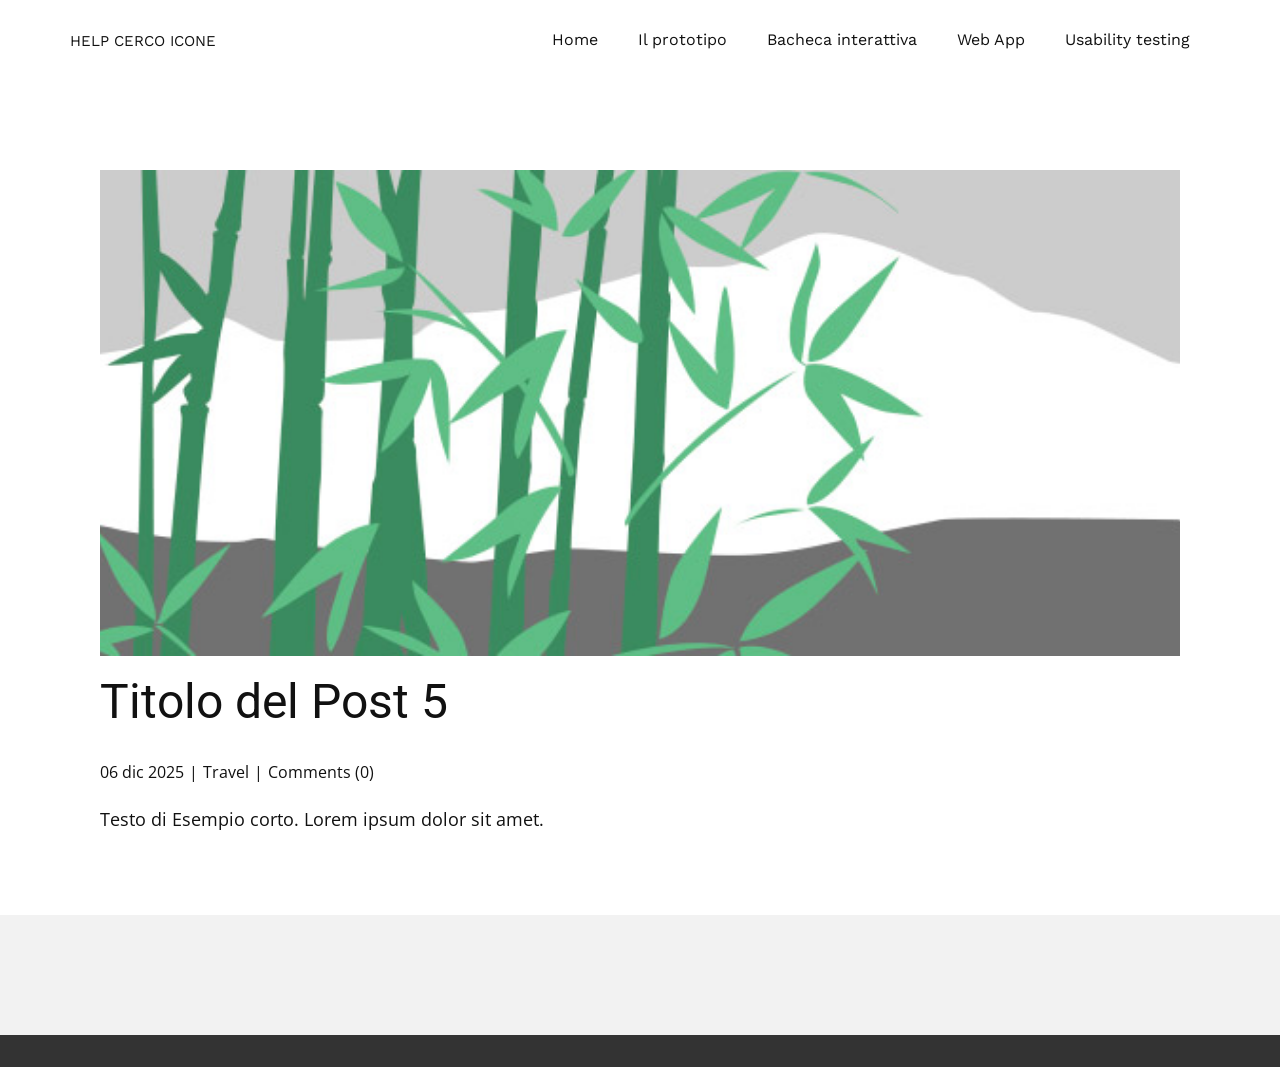
<file: docs/blog/post-4.html>
<!DOCTYPE html>
<html style="font-size: 16px;" lang="it"><head>
    <meta name="viewport" content="width=device-width, initial-scale=1.0">
    <meta charset="utf-8">
    <meta name="keywords" content="Titolo del Post 1">
    <meta name="description" content="">
    <title>Titolo del Post 5</title>
    <link rel="stylesheet" href="../nicepage.css" media="screen">
<link rel="stylesheet" href="../Post-Template.css" media="screen">
    <script class="u-script" type="text/javascript" src="../jquery.js" defer=""></script>
    <script class="u-script" type="text/javascript" src="../nicepage.js" defer=""></script>
    <meta name="generator" content="Nicepage 8.1.15, nicepage.com">
    
    
    
    <link id="u-page-google-font" rel="stylesheet" href="https://fonts.googleapis.com/css2?display=swap&amp;family=Roboto:ital,wght@0,100;0,200;0,300;0,400;0,500;0,600;0,700;0,800;0,900;1,100;1,200;1,300;1,400;1,500;1,600;1,700;1,800;1,900&amp;family=Open+Sans:ital,wght@0,300;0,400;0,500;0,600;0,700;0,800;1,300;1,400;1,500;1,600;1,700;1,800&amp;family=Work+Sans:ital,wght@0,100;0,200;0,300;0,400;0,500;0,600;0,700;0,800;0,900;1,100;1,200;1,300;1,400;1,500;1,600;1,700;1,800;1,900">
    <script type="application/ld+json">{
		"@context": "http://schema.org",
		"@type": "Organization",
		"name": "WebSite6596746"
}</script>
    <meta name="theme-color" content="#478ac9">
  <meta data-intl-tel-input-cdn-path="intlTelInput/"></head>
  <body data-path-to-root="./" data-include-products="false" class="u-body u-xl-mode" data-lang="it"><header class="u-clearfix u-header u-header" id="header"><div class="u-clearfix u-sheet u-valign-middle-lg u-valign-middle-md u-valign-middle-sm u-valign-middle-xs u-sheet-1">
        <nav class="u-menu u-menu-one-level u-offcanvas u-menu-1" role="navigation" aria-label="Menu navigation">
          <div class="menu-collapse u-custom-font" style="font-size: 1rem; letter-spacing: 0px; font-family: &quot;Work Sans&quot;;">
            <a class="u-button-style u-custom-left-right-menu-spacing u-custom-padding-bottom u-custom-top-bottom-menu-spacing u-hamburger-link u-nav-link u-text-active-palette-1-base u-text-hover-palette-2-base" href="#" tabindex="-1" aria-label="Open menu" aria-controls="2deb">
              <svg class="u-svg-link" viewBox="0 0 24 24"><use xlink:href="#menu-hamburger"></use></svg>
              <svg class="u-svg-content" version="1.1" id="menu-hamburger" viewBox="0 0 16 16" x="0px" y="0px" xmlns:xlink="http://www.w3.org/1999/xlink" xmlns="http://www.w3.org/2000/svg"><g><rect y="1" width="16" height="2"></rect><rect y="7" width="16" height="2"></rect><rect y="13" width="16" height="2"></rect>
</g></svg>
            </a>
          </div>
          <div class="u-custom-menu u-nav-container">
            <ul class="u-custom-font u-nav u-unstyled u-nav-1" role="menubar"><li role="none" class="u-nav-item"><a tabindex="-1" role="menuitem" class="u-button-style u-nav-link u-text-active-palette-1-base u-text-hover-palette-2-base" href="../#sec-90e3" data-page-id="1838217487" aria-haspopup="true" style="padding: 10px 20px;">Home</a>
</li><li role="none" class="u-nav-item"><a tabindex="-1" role="menuitem" class="u-button-style u-nav-link u-text-active-palette-1-base u-text-hover-palette-2-base" href="../#sec-a655" data-page-id="1838217487" style="padding: 10px 20px;">Il prototipo</a>
</li><li role="none" class="u-nav-item"><a tabindex="-1" role="menuitem" class="u-button-style u-nav-link u-text-active-palette-1-base u-text-hover-palette-2-base" href="../#carousel_2666" data-page-id="1838217487" style="padding: 10px 20px;">Bacheca interattiva</a>
</li><li role="none" class="u-nav-item"><a tabindex="-1" role="menuitem" class="u-button-style u-nav-link u-text-active-palette-1-base u-text-hover-palette-2-base" href="../#carousel_36ff" data-page-id="1838217487" style="padding: 10px 20px;">Web App</a>
</li><li role="none" class="u-nav-item"><a tabindex="-1" role="menuitem" class="u-button-style u-nav-link u-text-active-palette-1-base u-text-hover-palette-2-base" href="../#sec-119b" data-page-id="1838217487" style="padding: 10px 20px;">Usability testing</a>
</li></ul>
          </div>
          <div class="u-custom-menu u-nav-container-collapse" id="2deb" role="region" aria-label="Menu panel">
            <div class="u-black u-container-style u-inner-container-layout u-opacity u-opacity-95 u-sidenav">
              <div class="u-inner-container-layout u-sidenav-overflow">
                <div class="u-menu-close" tabindex="-1" aria-label="Close menu"></div>
                <ul class="u-align-center u-nav u-popupmenu-items u-unstyled u-nav-2" role="menubar"><li role="none" class="u-nav-item"><a tabindex="-1" role="menuitem" class="u-button-style u-nav-link" href="../#sec-90e3" data-page-id="1838217487" aria-haspopup="true">Home</a>
</li><li role="none" class="u-nav-item"><a tabindex="-1" role="menuitem" class="u-button-style u-nav-link" href="../#sec-a655" data-page-id="1838217487">Il prototipo</a>
</li><li role="none" class="u-nav-item"><a tabindex="-1" role="menuitem" class="u-button-style u-nav-link" href="../#carousel_2666" data-page-id="1838217487">Bacheca interattiva</a>
</li><li role="none" class="u-nav-item"><a tabindex="-1" role="menuitem" class="u-button-style u-nav-link" href="../#carousel_36ff" data-page-id="1838217487">Web App</a>
</li><li role="none" class="u-nav-item"><a tabindex="-1" role="menuitem" class="u-button-style u-nav-link" href="../#sec-119b" data-page-id="1838217487">Usability testing</a>
</li></ul>
              </div>
            </div>
            <div class="u-black u-menu-overlay u-opacity u-opacity-70"></div>
          </div>
        </nav>
        <h2 class="u-align-center u-custom-font u-subtitle u-text u-text-default u-text-1">help cerco icone</h2>
      </div></header>
    <section class="u-align-center u-clearfix u-section-1" id="block-1">
      <div class="u-clearfix u-sheet u-valign-middle-md u-valign-middle-sm u-valign-middle-xs u-sheet-1"><!--post_details--><!--post_details_options_json--><!--{"source":""}--><!--/post_details_options_json--><!--blog_post-->
        <div class="u-container-style u-expanded-width u-post-details u-post-details-1">
          <div class="u-container-layout u-valign-middle u-container-layout-1"><!--blog_post_image-->
            <img alt="" class="u-blog-control u-expanded-width u-image u-image-default u-image-1" src="../images/68f64b9d.jpeg"><!--/blog_post_image--><!--blog_post_header-->
            <h2 class="u-blog-control u-text u-text-1">Titolo del Post 5</h2><!--/blog_post_header--><!--blog_post_metadata-->
            <div class="u-blog-control u-metadata u-metadata-1"><!--blog_post_metadata_date--><span class="u-meta-date u-meta-icon">06 dic 2025</span><!--/blog_post_metadata_date--><!--blog_post_metadata_category--><span class="u-meta-category u-meta-icon"><a href="/blog/blog.html#/blog-1///2">Travel</a></span><!--/blog_post_metadata_category--><!--blog_post_metadata_comments--><span class="u-meta-comments u-meta-icon"><!--blog_post_metadata_comments_content-->Comments (0)<!--/blog_post_metadata_comments_content--></span><!--/blog_post_metadata_comments-->
            </div><!--/blog_post_metadata--><!--blog_post_content-->
            <div class="u-align-justify u-blog-control u-post-content u-text u-text-2 fr-view">
  <p>Testo di Esempio corto. Lorem ipsum dolor sit amet.</p>
  </div><!--/blog_post_content-->
          </div>
        </div><!--/blog_post--><!--/post_details-->
      </div>
    </section>
    
    
    
    <footer class="u-align-center u-clearfix u-container-align-center u-footer u-grey-5 u-footer" id="footer"><div class="u-clearfix u-sheet u-sheet-1"></div></footer>
    <section class="u-backlink u-clearfix u-grey-80"></section>
  
</body></html>
</file>
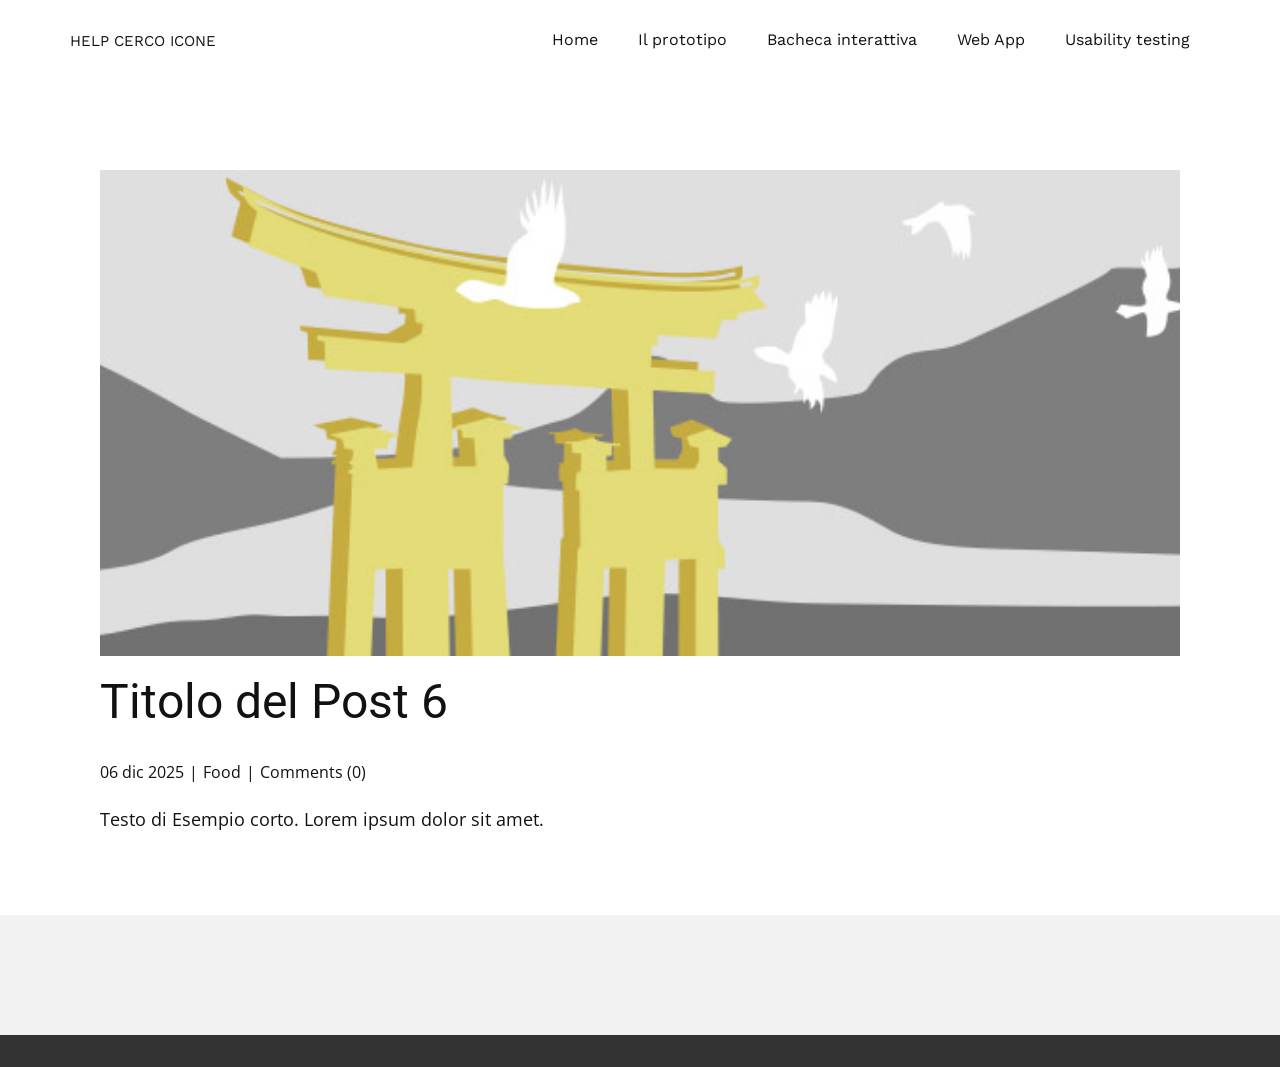
<file: docs/blog/post-5.html>
<!DOCTYPE html>
<html style="font-size: 16px;" lang="it"><head>
    <meta name="viewport" content="width=device-width, initial-scale=1.0">
    <meta charset="utf-8">
    <meta name="keywords" content="Titolo del Post 1">
    <meta name="description" content="">
    <title>Titolo del Post 6</title>
    <link rel="stylesheet" href="../nicepage.css" media="screen">
<link rel="stylesheet" href="../Post-Template.css" media="screen">
    <script class="u-script" type="text/javascript" src="../jquery.js" defer=""></script>
    <script class="u-script" type="text/javascript" src="../nicepage.js" defer=""></script>
    <meta name="generator" content="Nicepage 8.1.15, nicepage.com">
    
    
    
    <link id="u-page-google-font" rel="stylesheet" href="https://fonts.googleapis.com/css2?display=swap&amp;family=Roboto:ital,wght@0,100;0,200;0,300;0,400;0,500;0,600;0,700;0,800;0,900;1,100;1,200;1,300;1,400;1,500;1,600;1,700;1,800;1,900&amp;family=Open+Sans:ital,wght@0,300;0,400;0,500;0,600;0,700;0,800;1,300;1,400;1,500;1,600;1,700;1,800&amp;family=Work+Sans:ital,wght@0,100;0,200;0,300;0,400;0,500;0,600;0,700;0,800;0,900;1,100;1,200;1,300;1,400;1,500;1,600;1,700;1,800;1,900">
    <script type="application/ld+json">{
		"@context": "http://schema.org",
		"@type": "Organization",
		"name": "WebSite6596746"
}</script>
    <meta name="theme-color" content="#478ac9">
  <meta data-intl-tel-input-cdn-path="intlTelInput/"></head>
  <body data-path-to-root="./" data-include-products="false" class="u-body u-xl-mode" data-lang="it"><header class="u-clearfix u-header u-header" id="header"><div class="u-clearfix u-sheet u-valign-middle-lg u-valign-middle-md u-valign-middle-sm u-valign-middle-xs u-sheet-1">
        <nav class="u-menu u-menu-one-level u-offcanvas u-menu-1" role="navigation" aria-label="Menu navigation">
          <div class="menu-collapse u-custom-font" style="font-size: 1rem; letter-spacing: 0px; font-family: &quot;Work Sans&quot;;">
            <a class="u-button-style u-custom-left-right-menu-spacing u-custom-padding-bottom u-custom-top-bottom-menu-spacing u-hamburger-link u-nav-link u-text-active-palette-1-base u-text-hover-palette-2-base" href="#" tabindex="-1" aria-label="Open menu" aria-controls="2deb">
              <svg class="u-svg-link" viewBox="0 0 24 24"><use xlink:href="#menu-hamburger"></use></svg>
              <svg class="u-svg-content" version="1.1" id="menu-hamburger" viewBox="0 0 16 16" x="0px" y="0px" xmlns:xlink="http://www.w3.org/1999/xlink" xmlns="http://www.w3.org/2000/svg"><g><rect y="1" width="16" height="2"></rect><rect y="7" width="16" height="2"></rect><rect y="13" width="16" height="2"></rect>
</g></svg>
            </a>
          </div>
          <div class="u-custom-menu u-nav-container">
            <ul class="u-custom-font u-nav u-unstyled u-nav-1" role="menubar"><li role="none" class="u-nav-item"><a tabindex="-1" role="menuitem" class="u-button-style u-nav-link u-text-active-palette-1-base u-text-hover-palette-2-base" href="../#sec-90e3" data-page-id="1838217487" aria-haspopup="true" style="padding: 10px 20px;">Home</a>
</li><li role="none" class="u-nav-item"><a tabindex="-1" role="menuitem" class="u-button-style u-nav-link u-text-active-palette-1-base u-text-hover-palette-2-base" href="../#sec-a655" data-page-id="1838217487" style="padding: 10px 20px;">Il prototipo</a>
</li><li role="none" class="u-nav-item"><a tabindex="-1" role="menuitem" class="u-button-style u-nav-link u-text-active-palette-1-base u-text-hover-palette-2-base" href="../#carousel_2666" data-page-id="1838217487" style="padding: 10px 20px;">Bacheca interattiva</a>
</li><li role="none" class="u-nav-item"><a tabindex="-1" role="menuitem" class="u-button-style u-nav-link u-text-active-palette-1-base u-text-hover-palette-2-base" href="../#carousel_36ff" data-page-id="1838217487" style="padding: 10px 20px;">Web App</a>
</li><li role="none" class="u-nav-item"><a tabindex="-1" role="menuitem" class="u-button-style u-nav-link u-text-active-palette-1-base u-text-hover-palette-2-base" href="../#sec-119b" data-page-id="1838217487" style="padding: 10px 20px;">Usability testing</a>
</li></ul>
          </div>
          <div class="u-custom-menu u-nav-container-collapse" id="2deb" role="region" aria-label="Menu panel">
            <div class="u-black u-container-style u-inner-container-layout u-opacity u-opacity-95 u-sidenav">
              <div class="u-inner-container-layout u-sidenav-overflow">
                <div class="u-menu-close" tabindex="-1" aria-label="Close menu"></div>
                <ul class="u-align-center u-nav u-popupmenu-items u-unstyled u-nav-2" role="menubar"><li role="none" class="u-nav-item"><a tabindex="-1" role="menuitem" class="u-button-style u-nav-link" href="../#sec-90e3" data-page-id="1838217487" aria-haspopup="true">Home</a>
</li><li role="none" class="u-nav-item"><a tabindex="-1" role="menuitem" class="u-button-style u-nav-link" href="../#sec-a655" data-page-id="1838217487">Il prototipo</a>
</li><li role="none" class="u-nav-item"><a tabindex="-1" role="menuitem" class="u-button-style u-nav-link" href="../#carousel_2666" data-page-id="1838217487">Bacheca interattiva</a>
</li><li role="none" class="u-nav-item"><a tabindex="-1" role="menuitem" class="u-button-style u-nav-link" href="../#carousel_36ff" data-page-id="1838217487">Web App</a>
</li><li role="none" class="u-nav-item"><a tabindex="-1" role="menuitem" class="u-button-style u-nav-link" href="../#sec-119b" data-page-id="1838217487">Usability testing</a>
</li></ul>
              </div>
            </div>
            <div class="u-black u-menu-overlay u-opacity u-opacity-70"></div>
          </div>
        </nav>
        <h2 class="u-align-center u-custom-font u-subtitle u-text u-text-default u-text-1">help cerco icone</h2>
      </div></header>
    <section class="u-align-center u-clearfix u-section-1" id="block-1">
      <div class="u-clearfix u-sheet u-valign-middle-md u-valign-middle-sm u-valign-middle-xs u-sheet-1"><!--post_details--><!--post_details_options_json--><!--{"source":""}--><!--/post_details_options_json--><!--blog_post-->
        <div class="u-container-style u-expanded-width u-post-details u-post-details-1">
          <div class="u-container-layout u-valign-middle u-container-layout-1"><!--blog_post_image-->
            <img alt="" class="u-blog-control u-expanded-width u-image u-image-default u-image-1" src="../images/8ad73f3c.jpeg"><!--/blog_post_image--><!--blog_post_header-->
            <h2 class="u-blog-control u-text u-text-1">Titolo del Post 6</h2><!--/blog_post_header--><!--blog_post_metadata-->
            <div class="u-blog-control u-metadata u-metadata-1"><!--blog_post_metadata_date--><span class="u-meta-date u-meta-icon">06 dic 2025</span><!--/blog_post_metadata_date--><!--blog_post_metadata_category--><span class="u-meta-category u-meta-icon"><a href="/blog/blog.html#/blog-1///1">Food</a></span><!--/blog_post_metadata_category--><!--blog_post_metadata_comments--><span class="u-meta-comments u-meta-icon"><!--blog_post_metadata_comments_content-->Comments (0)<!--/blog_post_metadata_comments_content--></span><!--/blog_post_metadata_comments-->
            </div><!--/blog_post_metadata--><!--blog_post_content-->
            <div class="u-align-justify u-blog-control u-post-content u-text u-text-2 fr-view">
  <p>Testo di Esempio corto. Lorem ipsum dolor sit amet.</p>
  </div><!--/blog_post_content-->
          </div>
        </div><!--/blog_post--><!--/post_details-->
      </div>
    </section>
    
    
    
    <footer class="u-align-center u-clearfix u-container-align-center u-footer u-grey-5 u-footer" id="footer"><div class="u-clearfix u-sheet u-sheet-1"></div></footer>
    <section class="u-backlink u-clearfix u-grey-80"></section>
  
</body></html>
</file>
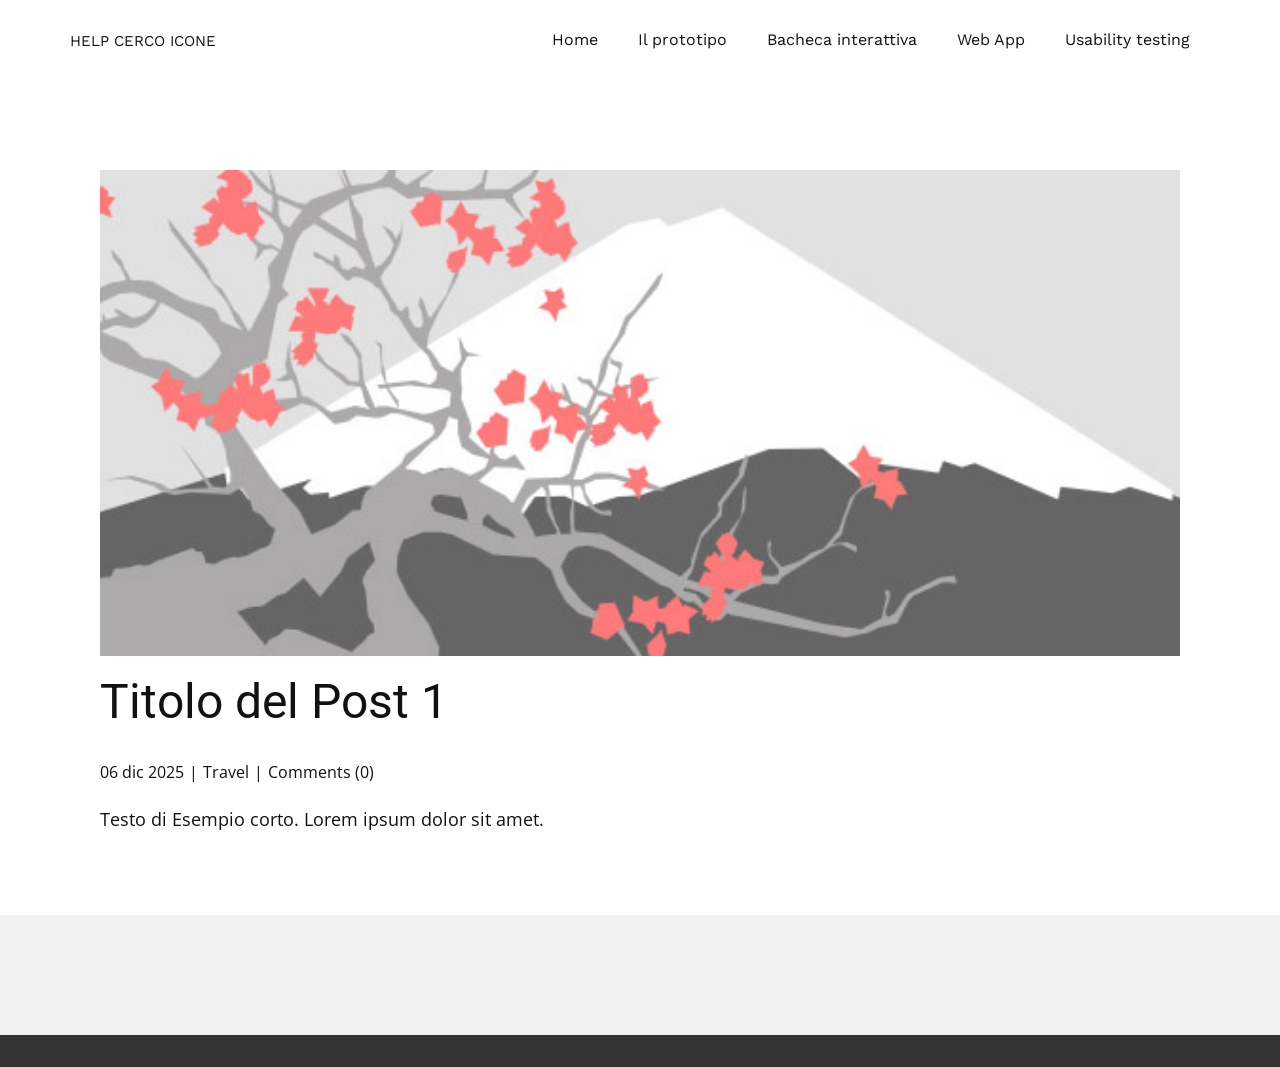
<file: docs/blog/post.html>
<!DOCTYPE html>
<html style="font-size: 16px;" lang="it"><head>
    <meta name="viewport" content="width=device-width, initial-scale=1.0">
    <meta charset="utf-8">
    <meta name="keywords" content="Titolo del Post 1">
    <meta name="description" content="">
    <title>Titolo del Post 1</title>
    <link rel="stylesheet" href="../nicepage.css" media="screen">
<link rel="stylesheet" href="../Post-Template.css" media="screen">
    <script class="u-script" type="text/javascript" src="../jquery.js" defer=""></script>
    <script class="u-script" type="text/javascript" src="../nicepage.js" defer=""></script>
    <meta name="generator" content="Nicepage 8.1.15, nicepage.com">
    
    
    
    <link id="u-page-google-font" rel="stylesheet" href="https://fonts.googleapis.com/css2?display=swap&amp;family=Roboto:ital,wght@0,100;0,200;0,300;0,400;0,500;0,600;0,700;0,800;0,900;1,100;1,200;1,300;1,400;1,500;1,600;1,700;1,800;1,900&amp;family=Open+Sans:ital,wght@0,300;0,400;0,500;0,600;0,700;0,800;1,300;1,400;1,500;1,600;1,700;1,800&amp;family=Work+Sans:ital,wght@0,100;0,200;0,300;0,400;0,500;0,600;0,700;0,800;0,900;1,100;1,200;1,300;1,400;1,500;1,600;1,700;1,800;1,900">
    <script type="application/ld+json">{
		"@context": "http://schema.org",
		"@type": "Organization",
		"name": "WebSite6596746"
}</script>
    <meta name="theme-color" content="#478ac9">
  <meta data-intl-tel-input-cdn-path="intlTelInput/"></head>
  <body data-path-to-root="./" data-include-products="false" class="u-body u-xl-mode" data-lang="it"><header class="u-clearfix u-header u-header" id="header"><div class="u-clearfix u-sheet u-valign-middle-lg u-valign-middle-md u-valign-middle-sm u-valign-middle-xs u-sheet-1">
        <nav class="u-menu u-menu-one-level u-offcanvas u-menu-1" role="navigation" aria-label="Menu navigation">
          <div class="menu-collapse u-custom-font" style="font-size: 1rem; letter-spacing: 0px; font-family: &quot;Work Sans&quot;;">
            <a class="u-button-style u-custom-left-right-menu-spacing u-custom-padding-bottom u-custom-top-bottom-menu-spacing u-hamburger-link u-nav-link u-text-active-palette-1-base u-text-hover-palette-2-base" href="#" tabindex="-1" aria-label="Open menu" aria-controls="2deb">
              <svg class="u-svg-link" viewBox="0 0 24 24"><use xlink:href="#menu-hamburger"></use></svg>
              <svg class="u-svg-content" version="1.1" id="menu-hamburger" viewBox="0 0 16 16" x="0px" y="0px" xmlns:xlink="http://www.w3.org/1999/xlink" xmlns="http://www.w3.org/2000/svg"><g><rect y="1" width="16" height="2"></rect><rect y="7" width="16" height="2"></rect><rect y="13" width="16" height="2"></rect>
</g></svg>
            </a>
          </div>
          <div class="u-custom-menu u-nav-container">
            <ul class="u-custom-font u-nav u-unstyled u-nav-1" role="menubar"><li role="none" class="u-nav-item"><a tabindex="-1" role="menuitem" class="u-button-style u-nav-link u-text-active-palette-1-base u-text-hover-palette-2-base" href="../#sec-90e3" data-page-id="1838217487" aria-haspopup="true" style="padding: 10px 20px;">Home</a>
</li><li role="none" class="u-nav-item"><a tabindex="-1" role="menuitem" class="u-button-style u-nav-link u-text-active-palette-1-base u-text-hover-palette-2-base" href="../#sec-a655" data-page-id="1838217487" style="padding: 10px 20px;">Il prototipo</a>
</li><li role="none" class="u-nav-item"><a tabindex="-1" role="menuitem" class="u-button-style u-nav-link u-text-active-palette-1-base u-text-hover-palette-2-base" href="../#carousel_2666" data-page-id="1838217487" style="padding: 10px 20px;">Bacheca interattiva</a>
</li><li role="none" class="u-nav-item"><a tabindex="-1" role="menuitem" class="u-button-style u-nav-link u-text-active-palette-1-base u-text-hover-palette-2-base" href="../#carousel_36ff" data-page-id="1838217487" style="padding: 10px 20px;">Web App</a>
</li><li role="none" class="u-nav-item"><a tabindex="-1" role="menuitem" class="u-button-style u-nav-link u-text-active-palette-1-base u-text-hover-palette-2-base" href="../#sec-119b" data-page-id="1838217487" style="padding: 10px 20px;">Usability testing</a>
</li></ul>
          </div>
          <div class="u-custom-menu u-nav-container-collapse" id="2deb" role="region" aria-label="Menu panel">
            <div class="u-black u-container-style u-inner-container-layout u-opacity u-opacity-95 u-sidenav">
              <div class="u-inner-container-layout u-sidenav-overflow">
                <div class="u-menu-close" tabindex="-1" aria-label="Close menu"></div>
                <ul class="u-align-center u-nav u-popupmenu-items u-unstyled u-nav-2" role="menubar"><li role="none" class="u-nav-item"><a tabindex="-1" role="menuitem" class="u-button-style u-nav-link" href="../#sec-90e3" data-page-id="1838217487" aria-haspopup="true">Home</a>
</li><li role="none" class="u-nav-item"><a tabindex="-1" role="menuitem" class="u-button-style u-nav-link" href="../#sec-a655" data-page-id="1838217487">Il prototipo</a>
</li><li role="none" class="u-nav-item"><a tabindex="-1" role="menuitem" class="u-button-style u-nav-link" href="../#carousel_2666" data-page-id="1838217487">Bacheca interattiva</a>
</li><li role="none" class="u-nav-item"><a tabindex="-1" role="menuitem" class="u-button-style u-nav-link" href="../#carousel_36ff" data-page-id="1838217487">Web App</a>
</li><li role="none" class="u-nav-item"><a tabindex="-1" role="menuitem" class="u-button-style u-nav-link" href="../#sec-119b" data-page-id="1838217487">Usability testing</a>
</li></ul>
              </div>
            </div>
            <div class="u-black u-menu-overlay u-opacity u-opacity-70"></div>
          </div>
        </nav>
        <h2 class="u-align-center u-custom-font u-subtitle u-text u-text-default u-text-1">help cerco icone</h2>
      </div></header>
    <section class="u-align-center u-clearfix u-section-1" id="block-1">
      <div class="u-clearfix u-sheet u-valign-middle-md u-valign-middle-sm u-valign-middle-xs u-sheet-1"><!--post_details--><!--post_details_options_json--><!--{"source":""}--><!--/post_details_options_json--><!--blog_post-->
        <div class="u-container-style u-expanded-width u-post-details u-post-details-1">
          <div class="u-container-layout u-valign-middle u-container-layout-1"><!--blog_post_image-->
            <img alt="" class="u-blog-control u-expanded-width u-image u-image-default u-image-1" src="../images/0fd3416c.jpeg"><!--/blog_post_image--><!--blog_post_header-->
            <h2 class="u-blog-control u-text u-text-1">Titolo del Post 1</h2><!--/blog_post_header--><!--blog_post_metadata-->
            <div class="u-blog-control u-metadata u-metadata-1"><!--blog_post_metadata_date--><span class="u-meta-date u-meta-icon">06 dic 2025</span><!--/blog_post_metadata_date--><!--blog_post_metadata_category--><span class="u-meta-category u-meta-icon"><a href="/blog/blog.html#/blog-1///2">Travel</a></span><!--/blog_post_metadata_category--><!--blog_post_metadata_comments--><span class="u-meta-comments u-meta-icon"><!--blog_post_metadata_comments_content-->Comments (0)<!--/blog_post_metadata_comments_content--></span><!--/blog_post_metadata_comments-->
            </div><!--/blog_post_metadata--><!--blog_post_content-->
            <div class="u-align-justify u-blog-control u-post-content u-text u-text-2 fr-view">
  <p>Testo di Esempio corto. Lorem ipsum dolor sit amet.</p>
  </div><!--/blog_post_content-->
          </div>
        </div><!--/blog_post--><!--/post_details-->
      </div>
    </section>
    
    
    
    <footer class="u-align-center u-clearfix u-container-align-center u-footer u-grey-5 u-footer" id="footer"><div class="u-clearfix u-sheet u-sheet-1"></div></footer>
    <section class="u-backlink u-clearfix u-grey-80"></section>
  
</body></html>
</file>
